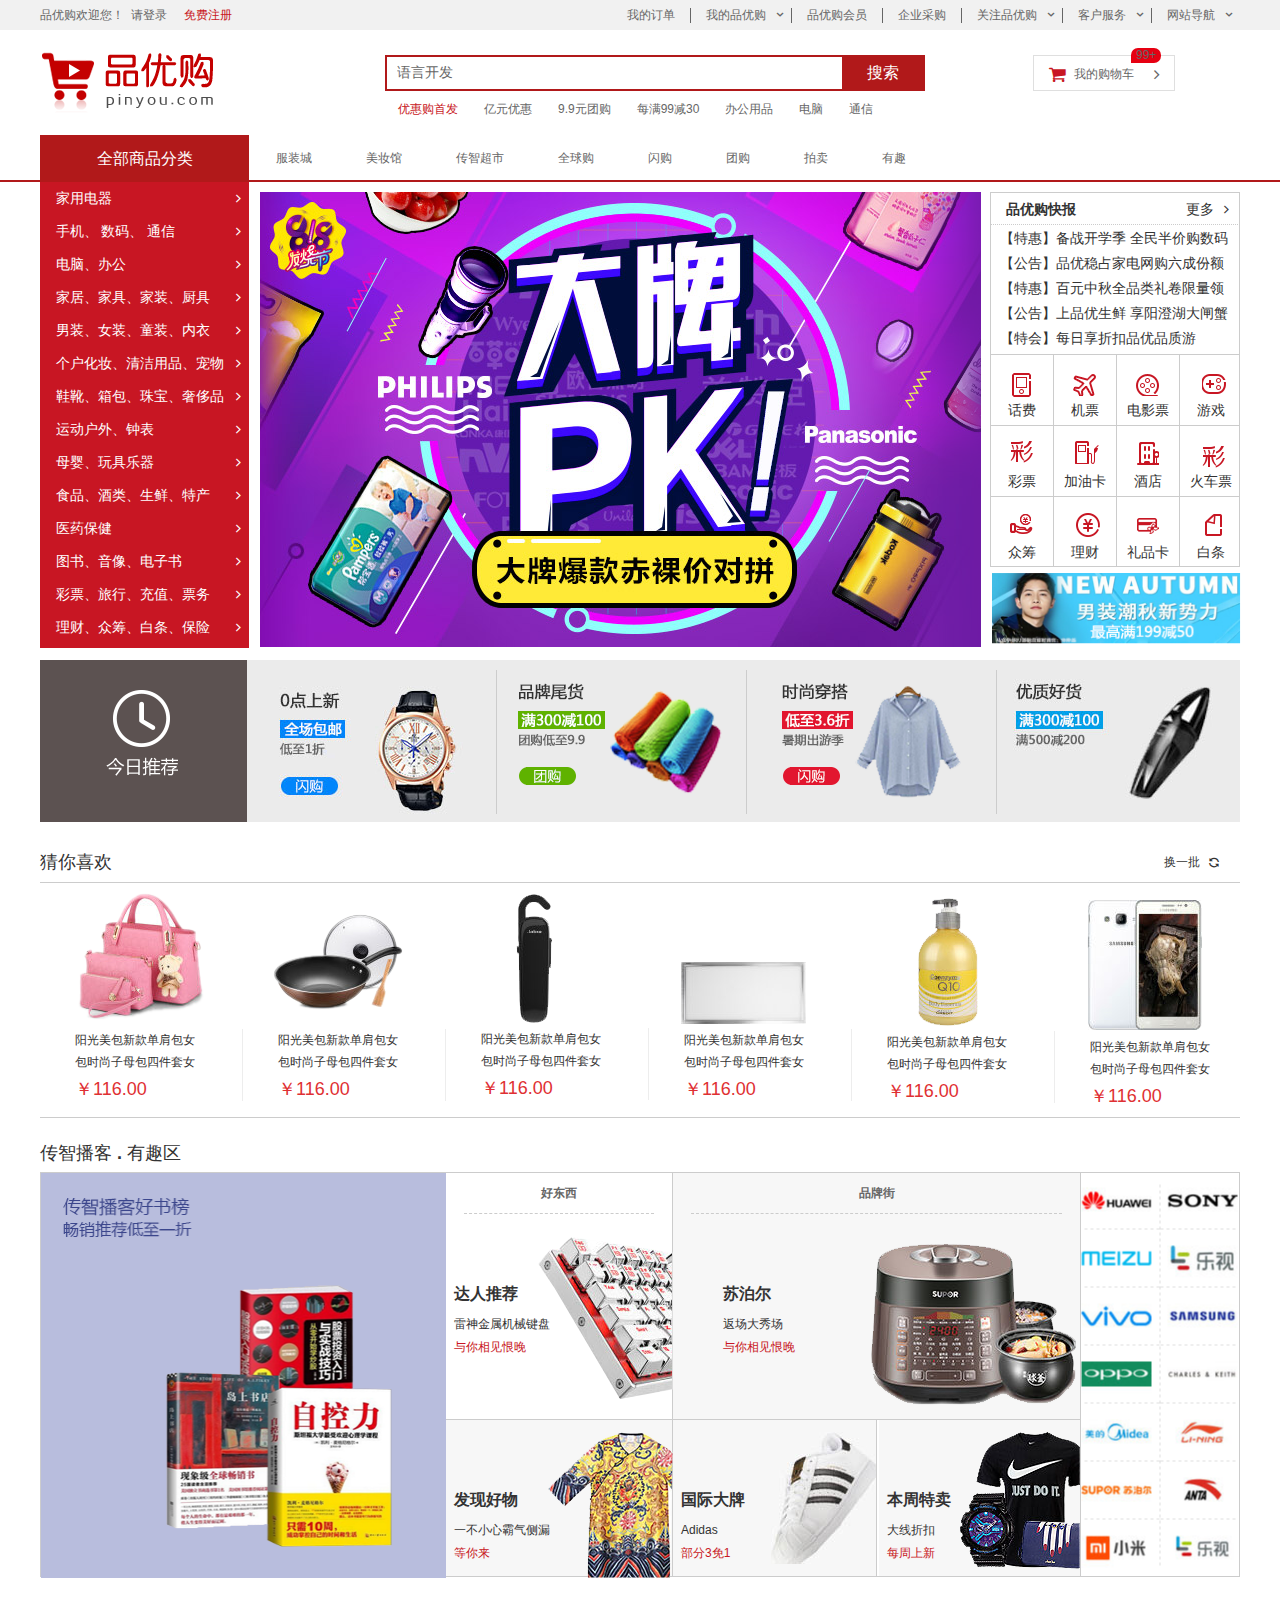
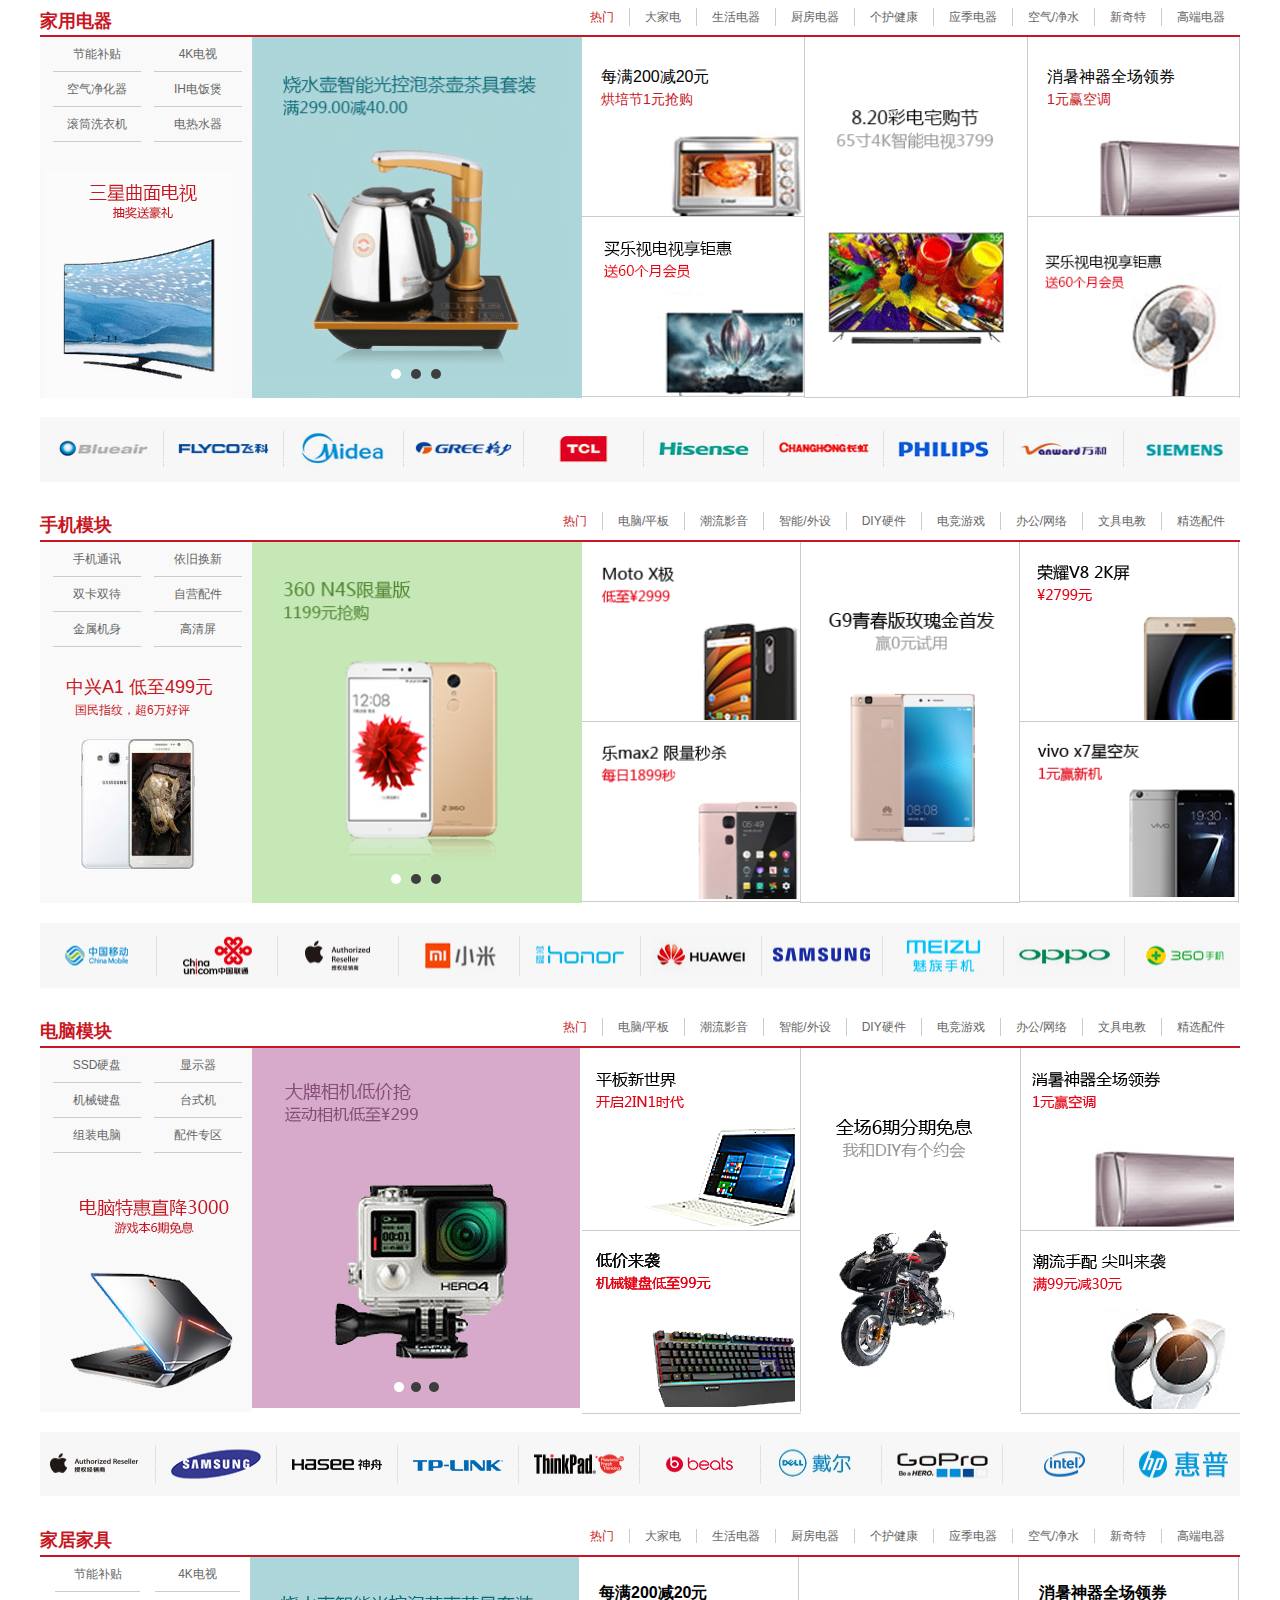
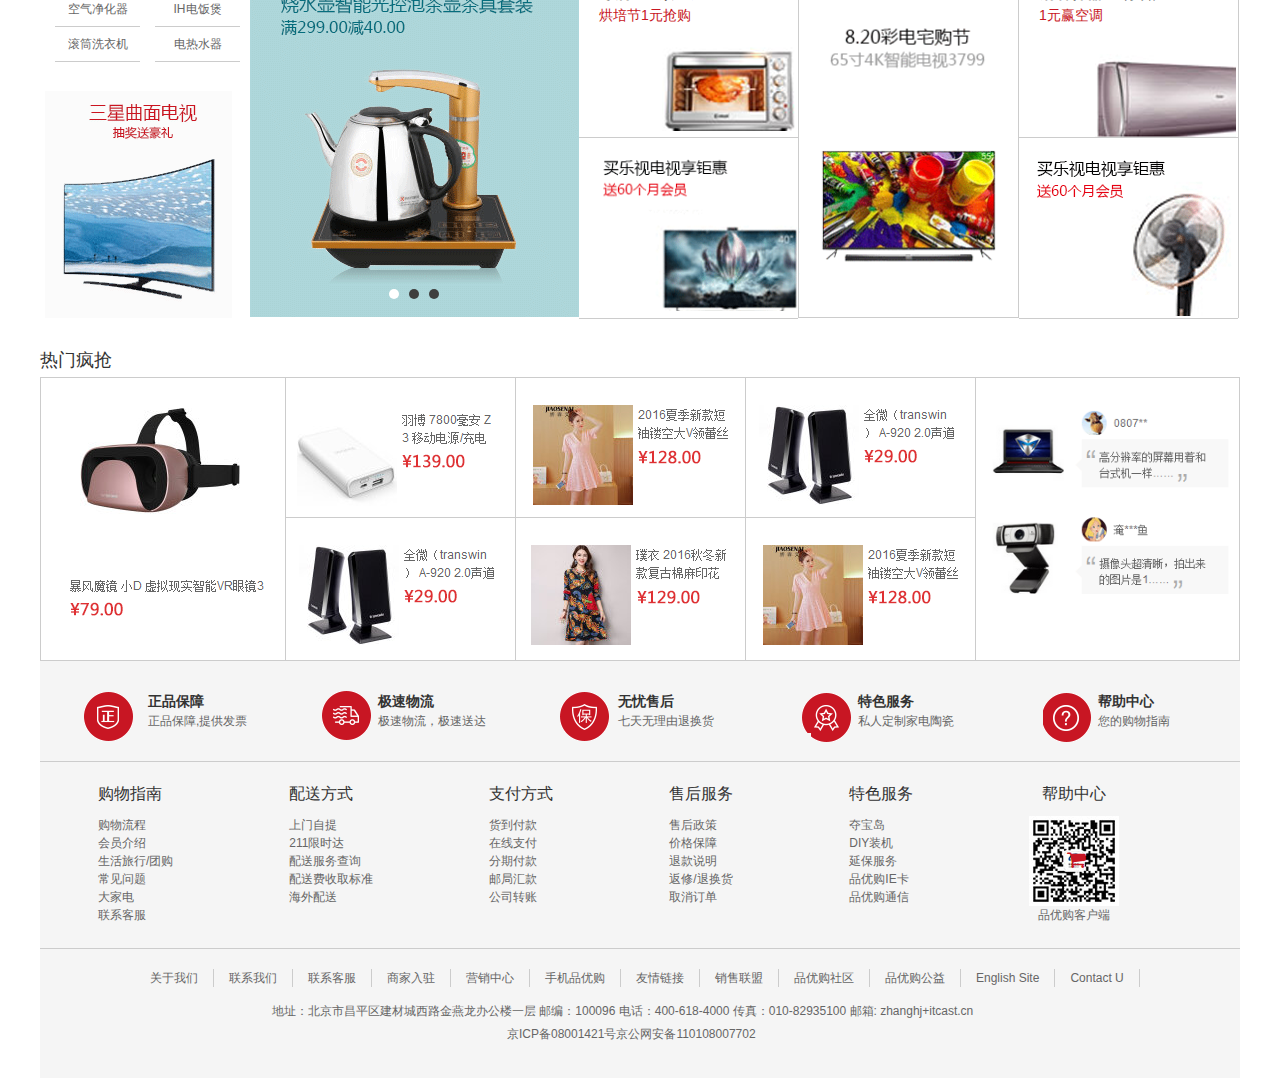
<file: 品优购/index.html>
<!DOCTYPE html>
<html lang="en">

<head>
    <meta charset="UTF-8">
    <meta http-equiv="X-UA-Compatible" content="IE=edge">
    <meta name="viewport" content="width=device-width, initial-scale=1.0">
    <!-- 网站标题 -->
    <title>品优购-综合网购首选-正品低价、品质保障、配送及时、轻松购物！</title>
    <!-- 网站说明 -->
    <meta name="description"
        content="品优购商城-专业的综合网上购物商城，为您提供正品低价的购物选择、优质便捷的服务体验。商品来自全球数十万品牌商家，囊括家电、手机、电脑、服装、居家、母婴、美妆、个护、食品、生鲜等丰富品类，满足各种购物需求。">
    <!-- 关键字 -->
    <meta name="Keywords" content="网上购物,网上商城,家电,手机,电脑,服装,居家,母婴,美妆,个护,食品,生鲜,京东">
    <link rel="shortcut icon" href="_favicon.ico" />
    <!-- 引入我们初始化样式文件 -->
    <link rel="stylesheet" href="shoping/css/base.css">
    <!-- 引入我们公共的样式文件 -->
    <link rel="stylesheet" href="shoping/css/common.css">
    <!-- 引入我们主体的样式文件 -->
    <link rel="stylesheet" href="shoping/css/index.css">


</head>

<body>
    <!-- 快捷导航栏部分 start -->
    <div class="shortcut">
        <div class="w">
            <div class="left">
                <h4>品优购欢迎您！</h4>
                <a href="#">请登录</a>
                <a href="register.html" class="style_red">免费注册</a>
            </div>
            <div class="right">
                <ul>
                    <li><a href="#"> 我的订单</a></li>
                    <li><a href="#"></a></li>
                    <li><a href="#" class="font">我的品优购</a></li>
                    <li><a href="#"></a></li>
                    <li><a href="#">品优购会员</a></li>
                    <li><a href="#"></a></li>
                    <li><a href="#"> 企业采购</a></li>
                    <li><a href="#"></a></li>
                    <li><a href="#" class="font">关注品优购</a></li>
                    <li><a href="#"></a></li>
                    <li><a href="#" class="font">客户服务</a></li>
                    <li><a href="#"></a></li>
                    <li><a href="#" class="font">网站导航</a></li>
                </ul>
            </div>
        </div>
    </div>
    <!-- 快捷导航栏部分 end -->
    <!-- 头部部分 start -->
    <div class="header">
        <div class="w">
            <div class="logo">
                <a href="#"><img src="../品优购/shoping/images/logo.png" alt=""></a>
            </div>
            <div class="search">
                <input type="text" value="语言开发">
                <button>搜索</button>
            </div>
            <div class="hotwords">
                <ul>
                    <li><a href="#" class="style_red">优惠购首发</a></li>
                    <li><a href="#"> 亿元优惠</a></li>
                    <li><a href="#">9.9元团购</a></li>
                    <li><a href="#">每满99减30</a></li>
                    <li><a href="#">办公用品 </a></li>
                    <li><a href="#">电脑</a></li>
                    <li><a href="#">通信 </a></li>
                </ul>
            </div>
            <div class="shopcar">
                <a href="#"> 我的购物车</a>
                <i class="jian">99+</i>
            </div>
        </div>
    </div>
    <!-- 头部部分 end -->
    <div class="nav">
        <div class="w">
            <div class="dt">
                <h4>全部商品分类</h4>
            </div>
            <div class="dd">
                <ul>
                    <li><a href="#">家用电器</a></li>
                    <li>
                        <a href="list.html">手机、</a> <a href="list.html">数码、</a> <a href="list.html">通信</a>
                    </li>
                    <li><a href="#">电脑、办公</a></li>
                    <li><a href="#">家居、家具、家装、厨具</a></li>
                    <li><a href="#">男装、女装、童装、内衣</a></li>
                    <li><a href="#">个户化妆、清洁用品、宠物</a></li>
                    <li><a href="#">鞋靴、箱包、珠宝、奢侈品</a></li>
                    <li><a href="#">运动户外、钟表</a></li>
                    <li><a href="#">母婴、玩具乐器</a></li>
                    <li><a href="#">食品、酒类、生鲜、特产</a></li>
                    <li><a href="#">医药保健</a></li>
                    <li><a href="#">图书、音像、电子书</a></li>
                    <li><a href="#">彩票、旅行、充值、票务</a></li>
                    <li><a href="#">理财、众筹、白条、保险</a></li>
                </ul>
            </div>
            <div class="navitems">
                <ul>
                    <li><a href="#"> 服装城</a></li>
                    <li><a href="#">美妆馆</a></li>
                    <li><a href="#">传智超市</a></li>
                    <li><a href="#"> 全球购</a></li>
                    <li><a href="#"> 闪购</a></li>
                    <li><a href="#"> 团购</a></li>
                    <li><a href="#">拍卖</a></li>
                    <li><a href="#"> 有趣</a></li>
                </ul>
            </div>
        </div>
    </div>
    <!-- 导航部分 end -->
    <!-- 主体模块main  start -->
    <div class="w">
        <div class="main">
            <div class="focus">
                <img src="../品优购/shoping/images/图层179.png" alt="">
            </div>
            <div class="newsflash">
                <div class="one">
                    <h4>品优购快报</h4>
                    <a href="#">更多</a>
                </div>
                <div class="two">
                    <ul>
                        <li><a href="#">【特惠】备战开学季 全民半价购数码</a></li>
                        <li><a href="#">【公告】品优稳占家电网购六成份额</a></li>
                        <li><a href="#">【特惠】百元中秋全品类礼卷限量领</a></li>
                        <li><a href="#">【公告】上品优生鲜 享阳澄湖大闸蟹</a></li>
                        <li><a href="#">【特会】每日享折扣品优品质游</a></li>
                    </ul>
                </div>
                <div class="three">
                    <ul>
                        <li>
                            <span></span>
                            <p>话费</p>
                        </li>
                        <li>
                            <span></span>
                            <p>机票</p>
                        </li>
                        <li>
                            <span></span>
                            <p>电影票</p>
                        </li>
                        <li>
                            <span></span>
                            <p>游戏</p>
                        </li>
                        <li>
                            <span></span>
                            <p>彩票</p>
                        </li>
                        <li>
                            <span></span>
                            <p>加油卡</p>
                        </li>
                        <li>
                            <span></span>
                            <p>酒店</p>
                        </li>
                        <li>
                            <span></span>
                            <p>火车票</p>
                        </li>
                        <li>
                            <span></span>
                            <p>众筹</p>
                        </li>
                        <li>
                            <span></span>
                            <p>理财</p>
                        </li>
                        <li>
                            <span></span>
                            <p>礼品卡</p>
                        </li>
                        <li>
                            <span></span>
                            <p>白条</p>
                        </li>
                    </ul>
                </div>
                <div class="four">
                    <a href="#"><img src="../品优购/shoping/images/图层178.png" alt=""></a>
                </div>
            </div>
        </div>
    </div>
    <!-- 主体模块main  end -->
    <!-- 推荐模块 strat -->
    <div class="recom w ">
        <div class="recom-hd">
            <a href="#"><img src="../品优购/shoping/images/2.png" alt="">
            </a>
        </div>
        <div class="recom-bd">
            <ul>
                <li>
                    <a href="#">
                        <img src="../品优购/shoping/upload/1.jpg" alt="">
                    </a>
                </li>
                <li>
                    <a href="#">
                        <img src="../品优购/shoping/upload/1.png" alt="">
                    </a>
                </li>
                <li>
                    <a href="#">
                        <img src="../品优购/shoping/upload/8.png" alt="">

                    </a>
                </li>
                <li>
                    <a href="#">
                        <img src="../品优购/shoping/upload/3.jpg" alt="">
                    </a>
                </li>
            </ul>
        </div>
    </div>
    <!-- 推荐模块 end -->
    <!-- 猜你喜欢模块 strat -->
    <div class="love w ">
        <div class="love-one">
            <div class="love-left">
                <h4>猜你喜欢</h4>
            </div>
            <div class="love-right">
                <a href="#">换一批</a>
            </div>
        </div>
        <div class="love-two">
            <ul>
                <li>
                    <a href="#">
                        <img src="../品优购/shoping/upload/9.png" alt="">
                        <div class="bao">
                            <p>阳光美包新款单肩包女<br>
                                包时尚子母包四件套女</p>
                            <i class="jiage">￥116.00</i>
                        </div>
                    </a>
                </li>
                <li>
                    <a href="#">
                        <img src="../品优购/shoping/upload/10.png" alt="" class="bao-two">
                        <div class="bao">
                            <p>阳光美包新款单肩包女<br>
                                包时尚子母包四件套女</p>
                            <i class="jiage">￥116.00</i>
                        </div>
                    </a>
                </li>
                <li>
                    <a href="#">
                        <img src="../品优购/shoping/upload/11.png" alt="" class="bao-three">
                        <div class="bao">
                            <p>阳光美包新款单肩包女<br>
                                包时尚子母包四件套女</p>
                            <i class="jiage">￥116.00</i>
                        </div>
                    </a>
                </li>
                <li>
                    <a href="#">
                        <img src="../品优购/shoping/upload/12.png" alt="" class="bao-four">
                        <div class="bao">
                            <p>阳光美包新款单肩包女<br>
                                包时尚子母包四件套女</p>
                            <i class="jiage">￥116.00</i>
                        </div>
                    </a>
                </li>
                <li>
                    <a href="#">
                        <img src="../品优购/shoping/upload/13.png" alt="" class="bao-five">
                        <div class="bao">
                            <p>阳光美包新款单肩包女<br>
                                包时尚子母包四件套女</p>
                            <i class="jiage">￥116.00</i>
                        </div>
                    </a>
                </li>
                <li>
                    <a href="#">
                        <img src="../品优购/shoping/upload/14.png" alt="" class="bao-six">
                        <div class="bao">
                            <p>阳光美包新款单肩包女<br>
                                包时尚子母包四件套女</p>
                            <i class="jiage">￥116.00</i>
                        </div>
                    </a>
                </li>

            </ul>
        </div>
    </div>
    <!-- 猜你喜欢模块 end -->
    <!-- 传智播客模块 strat -->
    <div class="chuang w">
        <div class="chuang-one">
            <h4>传智播客 <strong>.</strong> 有趣区</h4>
        </div>
        <div class="chuang-two">
            <div class="chuang-three">
                <a href="#"><img src="../品优购/shoping/images/chuan.png" alt=""></a>
            </div>
            <ul class="ul-one">
                <li>
                    <h4>好东西</h4>
                    <span>
                        <h5>达人推荐</h5>
                        <p>雷神金属机械键盘</p>
                        <a href="#" class="style_red">与你相见恨晚</a>
                    </span>
                    <div class="one-one">
                        <a href="#"><img src="../品优购/shoping/images/图层131.png" alt=""></a>
                    </div>
                </li>
            </ul>
            <ul class="ul-two">
                <li>
                    <h4>品牌街</h4>
                    <span>
                        <h5>苏泊尔</h5>
                        <p>返场大秀场</p>
                        <a href="#" class="style_red">与你相见恨晚</a>
                    </span>
                    <div class="two-two">
                        <a href="#"><img src="../品优购/shoping/images/图层132.png" alt=""></a>
                    </div>
                </li>
            </ul>
            <ul class="ul-three">
                <li>
                    <a href="#"></a>
                </li>
            </ul>
            <ul class="ul-four">
                <li>
                    <span>
                        <h5>发现好物</h5>
                        <p>一不小心霸气侧漏</p>
                        <a href="#" class="style_red">等你来</a>
                    </span>
                    <div class="four-four">
                        <a href="#"><img src="../品优购/shoping/images/图层133.png" alt=""></a>
                    </div>
                </li>
            </ul>
            <ul class="ul-five">
                <li>
                    <span>
                        <h5>国际大牌</h5>
                        <p>Adidas</p>
                        <a href="#" class="style_red">部分3免1</a>
                    </span>
                    <div class="five-five">
                        <a href="#"><img src="../品优购/shoping/images/图层134.png" alt=""></a>
                    </div>
                </li>
            </ul>
            <ul class="ul-six">
                <li>
                    <span>
                        <h5>本周特卖</h5>
                        <p>大线折扣</p>
                        <a href="#" class="style_red">每周上新</a>
                    </span>
                    <div class="six-six">
                        <a href="#"><img src="../品优购/shoping/images/图层135.png" alt=""></a>
                    </div>
                </li>
            </ul>
        </div>

    </div>
    <!-- 传智播客模块 end -->
    <!-- 电器模块 strat -->
    <div class="dianqi w ">
        <div class="dianqi-one">
            <h4 class="style_red">家用电器</h4>
            <ul>
                <li><a href="#" class="style_red">热门</a></li>
                <li><a href="#">大家电</a></li>
                <li><a href="#">生活电器</a></li>
                <li><a href="#">厨房电器</a></li>
                <li><a href="#">个护健康</a></li>
                <li><a href="#">应季电器</a></li>
                <li><a href="#">空气/净水 </a></li>
                <li><a href="#">新奇特</a></li>
                <li><a href="#" class="list">高端电器</a></li>
            </ul>
        </div>
        <div class="dianqi-two">
            <div class="dianqi-left">
                <ul>
                    <li><a href="#">节能补贴</a></li>
                    <li><a href="#">4K电视</a></li>
                    <li><a href="#">空气净化器</a></li>
                    <li><a href="#">IH电饭煲</a></li>
                    <li><a href="#">滚筒洗衣机</a></li>
                    <li><a href="#">电热水器</a></li>
                </ul>
                <h4 class="style_red">
                    三星曲面电视
                </h4>
                <p>抽奖送豪礼</p>
                <a href="#"><img src="../品优购/shoping/upload/3.png" alt=""></a>
            </div>
        </div>
        <div class="dianqi-three">
            <a href="#"><img src="../品优购/shoping/upload/7.png" alt=""></a>
            <ul>
                <li></li>
                <li></li>
                <li></li>
            </ul>
        </div>
        <div class="dianqi-four">
            <ul>
                <li>
                    <h4>每满200减20元</h4>
                    <p class="style_red">烘培节1元抢购</p>
                    <a href="#"> <img src="../品优购/shoping/images/图层114.png" alt=""></a>
                </li>
                <li class="li-two">
                    <a href="#"> <img src="../品优购/shoping/upload/4.png" alt=""></a>
                </li>
            </ul>
            <ul>
                <li class="li-three">
                    <a href="#"><img src="../品优购/shoping/upload/5.png" alt=""></a>
                </li>
            </ul>
            <ul class="kuo">
                <li class="li-four">
                    <h4>消暑神器全场领券</h4>
                    <p class="style_red">1元赢空调</p>
                    <a href="#"><img src="../品优购/shoping/images/图层115.png" alt=""></a>
                </li>
                <li class="li-five">
                    <a href="#"><img src="../品优购/shoping/upload/6.png" alt=""></a>
                </li>
            </ul>
        </div>
    </div>
    <!-- 电器模块 end -->
    <!-- 品牌介绍模块 start -->
    <div class="tcl w">
        <a href="#"><img src="../品优购/shoping/images/图层119.png" alt=""></a>
    </div>
    <!-- 品牌介绍模块 end -->
    <!-- 手机模块 strat -->
    <div class="pohot w">
        <div class="poto-one">
            <h4 class="style_red">手机模块</h4>
            <ul>
                <li><a href="#" class="style_red">热门</a></li>
                <li><a href="#">电脑/平板</a></li>
                <li><a href="#">潮流影音</a></li>
                <li><a href="#">智能/外设</a></li>
                <li><a href="#">DIY硬件</a></li>
                <li><a href="#">电竞游戏</a></li>
                <li><a href="#">办公/网络 </a></li>
                <li><a href="#">文具电教</a></li>
                <li><a href="#" class="list">精选配件</a></li>
            </ul>
        </div>
        <div class="poto-two">
            <div class="poto-left">
                <ul>
                    <li><a href="#">手机通讯</a></li>
                    <li><a href="#">依旧换新</a></li>
                    <li><a href="#">双卡双待</a></li>
                    <li><a href="#">自营配件</a></li>
                    <li><a href="#">金属机身</a></li>
                    <li><a href="#">高清屏</a></li>
                </ul>
                <h4 class="style_red">
                    中兴A1 低至499元
                </h4>
                <p>国民指纹，超6万好评</p>
                <a href="#"><img src="../品优购/shoping/upload/14.png" alt=""></a>
            </div>
            <div class="poto-three">
                <a href="#"><img src="../品优购/shoping/upload/16.png" alt=""></a>
                <ul>
                    <li></li>
                    <li></li>
                    <li></li>
                </ul>
            </div>
            <div class="poto-four">
                <ul>
                    <li><a href="#"><img src="../品优购/shoping/upload/17.png" alt="">
                        </a></li>
                    <li><a href="#"><img src="../品优购/shoping/upload/18.png" alt=""></a></li>
                </ul>
                <ul class="poto-ul">
                    <li><a href="#"><img src="../品优购/shoping/upload/19.png" alt=""></a></li>
                </ul>
                <ul>
                    <li><a href="#"><img src="../品优购/shoping/upload/20.png" alt="">
                        </a></li>
                    <li><a href="#"><img src="../品优购/shoping/upload/21.png" alt=""></a></li>
                </ul>
            </div>
        </div>
    </div>
    <!-- 手机模块 end -->
    <!-- 手机品牌介绍模块 start -->
    <div class="mi w">
        <a href="#"><img src="../品优购/shoping/upload/22.png" alt=""></a>
    </div>
    <!-- 手机品牌介绍模块 end -->
    <!-- 电脑办公模块 start -->
    <div class="computer w">
        <div class="computer-one">
            <h4 class="style_red">电脑模块</h4>
            <ul>
                <li><a href="#" class="style_red">热门</a></li>
                <li><a href="#">电脑/平板</a></li>
                <li><a href="#">潮流影音</a></li>
                <li><a href="#">智能/外设</a></li>
                <li><a href="#">DIY硬件</a></li>
                <li><a href="#">电竞游戏</a></li>
                <li><a href="#">办公/网络 </a></li>
                <li><a href="#">文具电教</a></li>
                <li><a href="#" class="list">精选配件</a></li>
            </ul>
        </div>
        <div class="computer-two">
            <div class="computer-left">
                <ul>
                    <li><a href="#">SSD硬盘</a></li>
                    <li><a href="#">显示器</a></li>
                    <li><a href="#">机械键盘</a></li>
                    <li><a href="#">台式机</a></li>
                    <li><a href="#">组装电脑</a></li>
                    <li><a href="#">配件专区</a></li>
                </ul>
                <h4 class="style_red">
                    中兴A1 低至499元
                </h4>
                <p>国民指纹，超6万好评</p>
                <a href="#"><img src="../品优购/shoping/upload/23.png" alt=""></a>
            </div>
            <div class="computer-three">
                <a href="#"><img src="../品优购/shoping/upload/24.png" alt=""></a>
            </div>
            <div class="computer-four">
                <ul>
                    <li>
                        <a href="#"><img src="../品优购/shoping/upload/25.png" alt=""></a>
                    </li>
                    <li>
                        <a href="#"><img src="../品优购/shoping/upload/26.png" alt=""></a>
                    </li>
                </ul>
                <ul class="computer-five">
                    <li>
                        <a href="#"><img src="../品优购/shoping/upload/27.png" alt=""></a>
                    </li>
                </ul>
                <ul class="computer-six">
                    <li><a href="#"><img src="../品优购/shoping/upload/28.png" alt=""></a></li>
                    <li>
                        <a href="#"><img src="../品优购/shoping/upload/29.png" alt=""></a>
                    </li>
                </ul>
            </div>

        </div>

    </div>
    <!-- 电脑办公模块 end -->
    <!-- 电脑品牌介绍模块 start -->
    <div class="dall w">
        <a href="#"><img src="../品优购/shoping/upload/30.png" alt=""></a>
    </div>
    <!-- 电脑品牌介绍模块 end -->
    <!-- 家具家电模块 start -->
    <div class="home w">
        <div class="home-one">
            <h4>家居家具</h4>
            <ul>
                <li><a href="#" class="style_red">热门</a></li>
                <li><a href="#">大家电</a></li>
                <li><a href="#">生活电器</a></li>
                <li><a href="#">厨房电器</a></li>
                <li><a href="#">个护健康</a></li>
                <li><a href="#">应季电器</a></li>
                <li><a href="#">空气/净水 </a></li>
                <li><a href="#">新奇特</a></li>
                <li><a href="#" class="list">高端电器</a></li>
            </ul>
        </div>
        <div class="home-two">
            <div class="home-left">
                <ul>
                    <li><a href="#">节能补贴</a></li>
                    <li><a href="#">4K电视</a></li>
                    <li><a href="#">空气净化器</a></li>
                    <li><a href="#">IH电饭煲</a></li>
                    <li><a href="#">滚筒洗衣机</a></li>
                    <li><a href="#">电热水器</a></li>
                </ul>
                <a href="#"><img src="../品优购/shoping/upload/3.png" alt=""></a>
            </div>
            <div class="home-right">
                <a href="#"><img src="../品优购/shoping/upload/7.png" alt=""></a>
                <ul>
                    <li class="lest"></li>
                    <li></li>
                    <li></li>
                </ul>
            </div>
            <div class="home-three">
                <ul>
                    <li>
                        <h4>每满200减20元</h4>
                        <p class="style_red">烘培节1元抢购</p>
                        <a href="#"> <img src="../品优购/shoping/images/图层114.png" alt="" class="home-four"></a>
                    </li>
                    <li class="li-two">
                        <a href="#"> <img src="../品优购/shoping/upload/4.png" alt=""></a>
                    </li>
                </ul>
                <ul>
                    <li class="li-three">
                        <a href="#"><img src="../品优购/shoping/upload/5.png" alt=""></a>
                    </li>
                </ul>
                <ul class="kuo">
                    <li class="li-four">
                        <h4>消暑神器全场领券</h4>
                        <p class="style_red">1元赢空调</p>
                        <a href="#"><img src="../品优购/shoping/images/图层115.png" alt=""></a>
                    </li>
                    <li class="li-five">
                        <a href="#"><img src="../品优购/shoping/upload/6.png" alt=""></a>
                    </li>
                </ul>
            </div>
        </div>
    </div>
    <!-- 家具家电模块 end -->
    <!-- 热门疯抢模块 strat -->
    <div class="hot w">
        <div class="hot-one">
            <h4>热门疯抢</h4>
        </div>
        <div class="hot-two">
            <span class="span-one">
                <a href="#"><img src="../品优购/shoping/upload/31.png" alt=""></a>
            </span>
            <span class="span-two">
                <ul>
                    <li><a href="#"><img src="./shoping/upload/32.png" alt=""></a></li>
                    <li class="li-two">
                        <a href="#"><img src="./shoping/upload/33.png" alt=""></a>
                    </li>
                </ul>
                <ul>
                    <li>
                        <a href="#"><img src="./shoping/upload/34.png" alt=""></a>
                    </li>
                    <li class="li-two">
                        <a href="#"><img src="./shoping/upload/35.png" alt=""></a>
                    </li>
                </ul>
                <ul>
                    <li>
                        <a href="#"><img src="./shoping/upload/33.png" alt=""></a>
                    </li>
                    <li class="li-two">
                        <a href="#"><img src="./shoping/upload/34.png" alt=""></a>
                    </li>
                </ul>
            </span>
            <span class="span-three">
                <a href="#"><img src="./shoping/upload/36.png" alt=""></a>
            </span>
        </div>
    </div>
    <!-- 热门疯抢模块 end -->
    <!-- footer 页面底部 start -->
    <div class="footer w">
        <div class="mod_service">
            <div class="zhengpin">
                <span></span>
                <h4>正品保障</h4>
                <p>正品保障,提供发票</p>
            </div>
            <div class="jishu">
                <span></span>
                <h4>极速物流</h4>
                <p>极速物流，极速送达</p>
            </div>
            <div class="wuyou">
                <span></span>
                <h4>无忧售后</h4>
                <p>七天无理由退换货</p>
            </div>
            <div class="tese">
                <span></span>
                <h4>特色服务</h4>
                <p>私人定制家电陶瓷</p>
            </div>
            <div class="bangzhu">
                <span></span>
                <h4>帮助中心</h4>
                <p>您的购物指南</p>
            </div>
        </div>
        <div class="mod_help">
            <dl>
                <dt>购物指南</dt>
                <dd>购物流程</dd>
                <dd>会员介绍</dd>
                <dd>生活旅行/团购</dd>
                <dd>常见问题</dd>
                <dd>大家电</dd>
                <dd>联系客服</dd>
            </dl>
            <dl>
                <dt>配送方式</dt>
                <dd>上门自提</dd>
                <dd>211限时达</dd>
                <dd>配送服务查询</dd>
                <dd>配送费收取标准</dd>
                <dd>海外配送</dd>
            </dl>
            <dl>
                <dt>支付方式</dt>
                <dd>货到付款</dd>
                <dd>在线支付</dd>
                <dd>分期付款</dd>
                <dd>邮局汇款</dd>
                <dd>公司转账</dd>
            </dl>
            <dl>
                <dt>售后服务</dt>
                <dd>售后政策</dd>
                <dd>价格保障</dd>
                <dd>退款说明</dd>
                <dd>返修/退换货</dd>
                <dd>取消订单</dd>
            </dl>
            <dl>
                <dt>特色服务</dt>
                <dd>夺宝岛</dd>
                <dd>DIY装机</dd>
                <dd>延保服务</dd>
                <dd>品优购IE卡</dd>
                <dd>品优购通信</dd>
            </dl>
            <dl class="after">
                <dt>帮助中心</dt>
                <img src="../品优购/shoping/images/5.jpg" alt="">
                <dd>品优购客户端</dd>
            </dl>
        </div>
        <div class="mod_copyright">
            <ul>
                <li><a href="#">关于我们</a></li>
                <li><a href="#">联系我们</a></li>
                <li><a href="#">联系客服</a></li>
                <li><a href="#">商家入驻</a></li>
                <li><a href="#">营销中心</a></li>
                <li><a href="#">手机品优购</a></li>
                <li><a href="#">友情链接</a></li>
                <li><a href="#">销售联盟</a></li>
                <li><a href="#">品优购社区</a></li>
                <li><a href="#">品优购公益</a></li>
                <li><a href="#">English Site</a></li>
                <li><a href="#">Contact U</a></li>
            </ul><br>
            <p>地址：北京市昌平区建材城西路金燕龙办公楼一层 邮编：100096 电话：400-618-4000 传真：010-82935100 邮箱: zhanghj+itcast.cn </p>
            <p class="jin"> 京ICP备08001421号京公网安备110108007702</p>

        </div>
    </div>
    <!-- footer页面底部 end -->
</body>

</html>
</file>
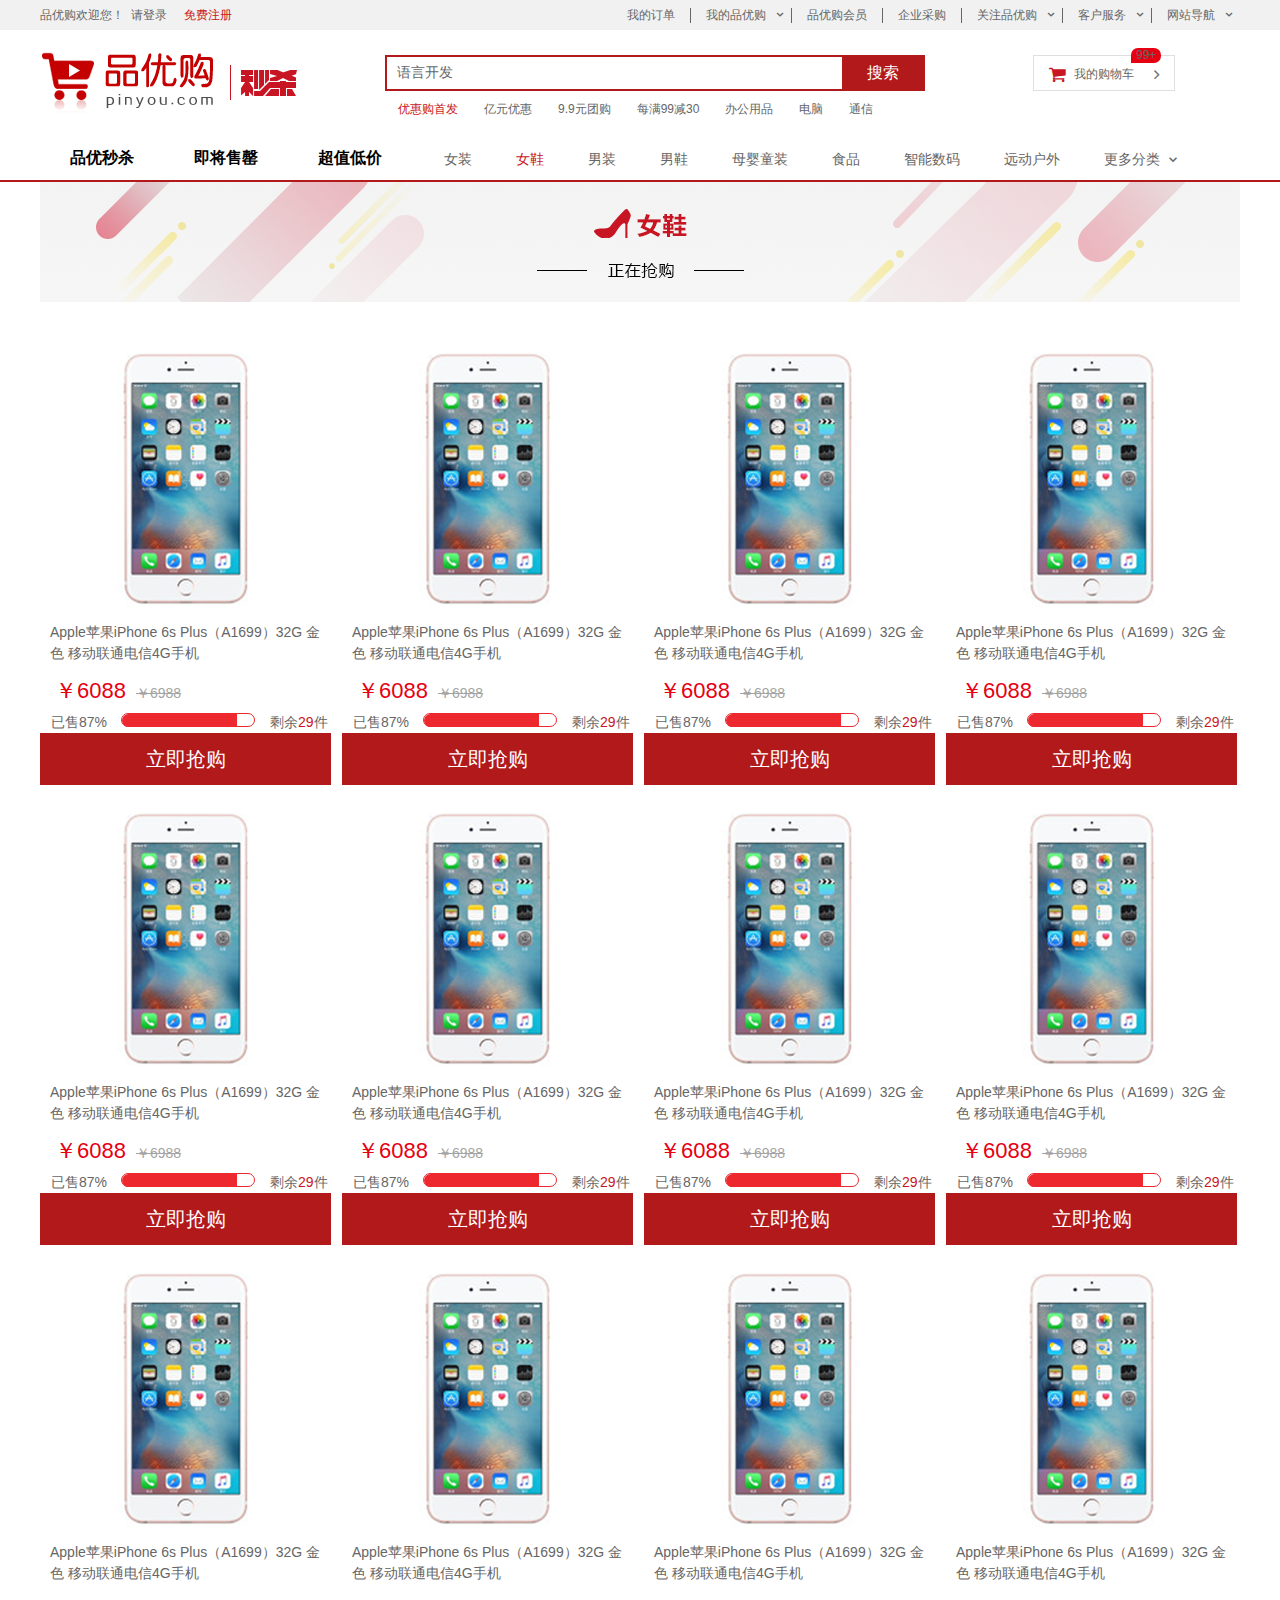
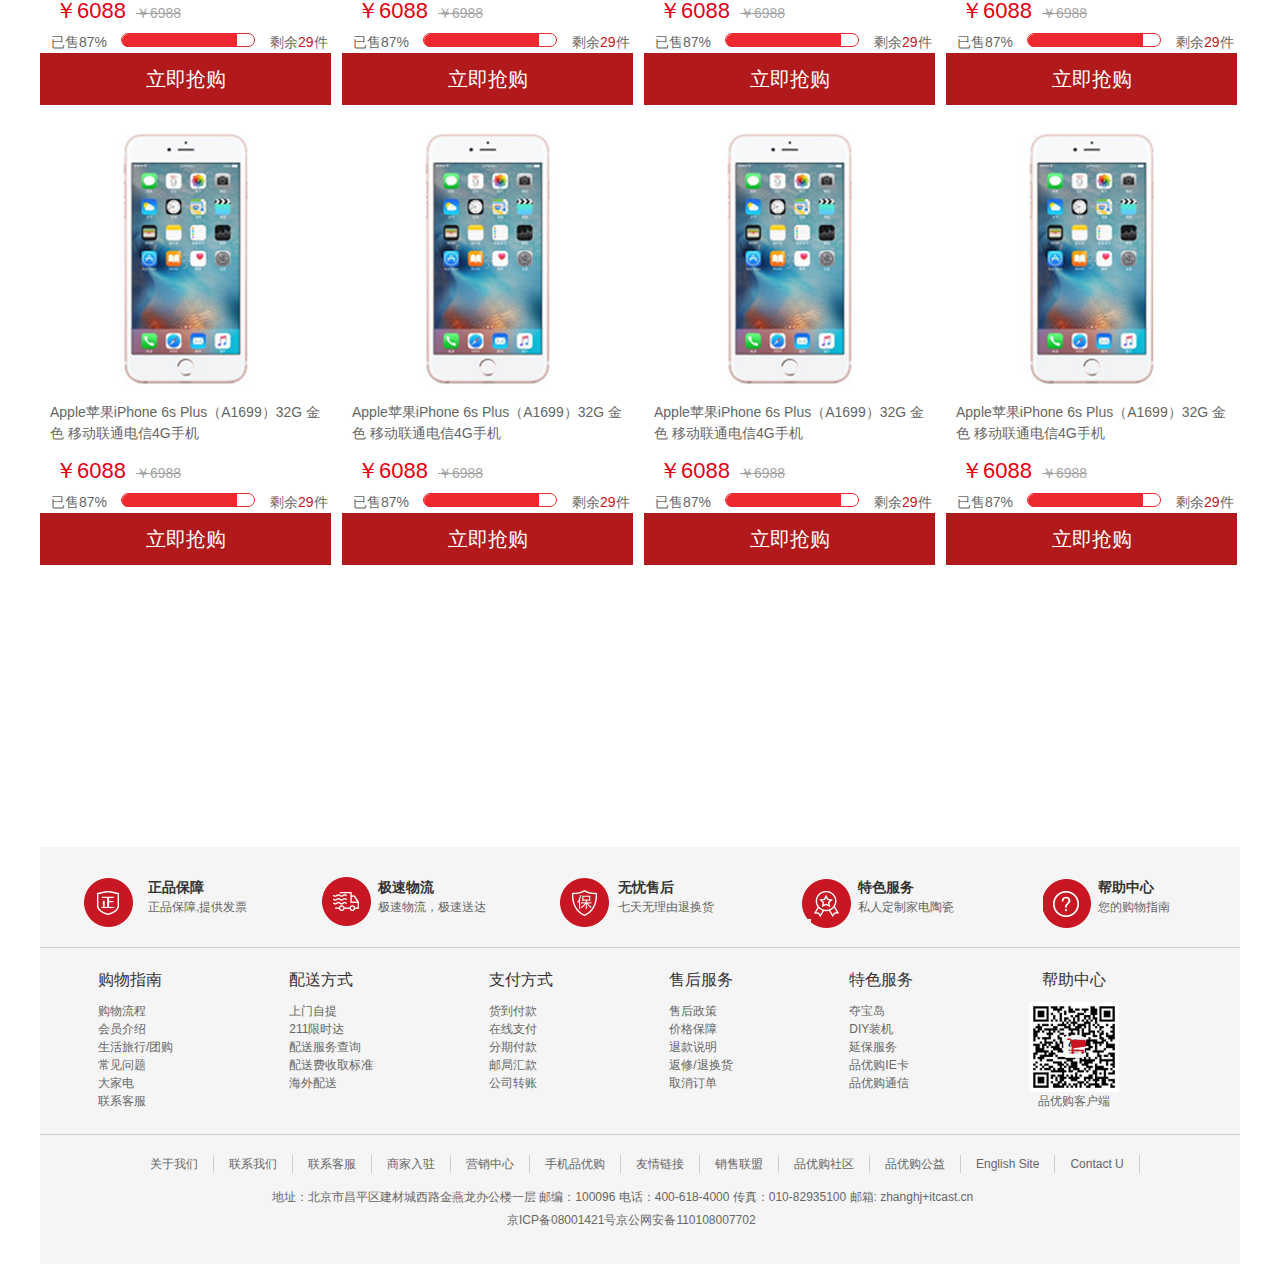
<file: 品优购/list.html>
<!DOCTYPE html>
<html lang="en">

<head>
    <meta charset="UTF-8">
    <meta http-equiv="X-UA-Compatible" content="IE=edge">
    <meta name="viewport" content="width=device-width, initial-scale=1.0">
    <!-- 网站标题 -->
    <title>品优购-综合网购首选-正品低价、品质保障、配送及时、轻松购物！</title>
    <!-- 网站说明 -->
    <meta name="description"
        content="列表页-专业的综合网上购物商城，为您提供正品低价的购物选择、优质便捷的服务体验。商品来自全球数十万品牌商家，囊括家电、手机、电脑、服装、居家、母婴、美妆、个护、食品、生鲜等丰富品类，满足各种购物需求。">
    <!-- 关键字 -->
    <meta name="Keywords" content="网上购物,网上商城,家电,手机,电脑,服装,居家,母婴,美妆,个护,食品,生鲜,京东">
    <link rel="shortcut icon" href="_favicon.ico" />
    <!-- 引入我们初始化样式文件 -->
    <link rel="stylesheet" href="shoping/css/base.css">
    <!-- 引入我们公共的样式文件 -->
    <link rel="stylesheet" href="shoping/css/common.css">
    <!-- 引入我们的列表页样式文件 -->
    <link rel="stylesheet" href="shoping/css/list.css">
</head>

<body>
    <!-- 快捷导航栏部分 start -->
    <div class="shortcut">
        <div class="w">
            <div class="left">
                <h4>品优购欢迎您！</h4>
                <a href="#">请登录</a>
                <a href="register.html" class="style_red">免费注册</a>
            </div>
            <div class="right">
                <ul>
                    <li><a href="#"> 我的订单</a></li>
                    <li><a href="#"></a></li>
                    <li><a href="#" class="font">我的品优购</a></li>
                    <li><a href="#"></a></li>
                    <li><a href="#">品优购会员</a></li>
                    <li><a href="#"></a></li>
                    <li><a href="#"> 企业采购</a></li>
                    <li><a href="#"></a></li>
                    <li><a href="#" class="font">关注品优购</a></li>
                    <li><a href="#"></a></li>
                    <li><a href="#" class="font">客户服务</a></li>
                    <li><a href="#"></a></li>
                    <li><a href="#" class="font">网站导航</a></li>
                </ul>
            </div>
        </div>
    </div>
    <!-- 快捷导航栏部分 end -->
    <!-- 头部部分 start -->
    <div class="header">
        <div class="w">
            <div class="logo">
                <a href="index.html"><img src="../品优购/shoping/images/logo.png" alt=""></a>
                <div class="sk">
                    <a href="#"><img src="./shoping/images/3.png" alt=""></a>
                </div>
            </div>
            <div class="search">
                <input type="text" value="语言开发">
                <button>搜索</button>
            </div>
            <div class="hotwords">
                <ul>
                    <li><a href="#" class="style_red">优惠购首发</a></li>
                    <li><a href="#"> 亿元优惠</a></li>
                    <li><a href="#">9.9元团购</a></li>
                    <li><a href="#">每满99减30</a></li>
                    <li><a href="#">办公用品 </a></li>
                    <li><a href="#">电脑</a></li>
                    <li><a href="#">通信 </a></li>
                </ul>
            </div>
            <div class="shopcar">
                <a href="#"> 我的购物车</a>
                <i class="jian">99+</i>
            </div>
        </div>
    </div>
    <!-- 头部部分 end -->
    <!-- 导航部分 strat -->
    <div class="nav">
        <div class="w">
            <div class="sk_list">
                <ul>
                    <li><a href="#">品优秒杀</a></li>
                    <li><a href="#">即将售罄</a></li>
                    <li><a href="#">超值低价</a></li>
                </ul>
                </ul>
            </div>
            <div class="sk_con">
                <ul>
                    <li><a href="#">女装</a></li>
                    <li><a href="#" class="style_red">女鞋</a></li>
                    <li><a href="#">男装</a></li>
                    <li><a href="#">男鞋</a></li>
                    <li><a href="#">母婴童装</a></li>
                    <li><a href="#">食品</a></li>
                    <li><a href="#">智能数码</a></li>
                    <li><a href="#">远动户外</a></li>
                    <li><a href="#">更多分类</a></li>
                </ul>
            </div>
        </div>
    </div>
    <!-- 导航部分 end -->
    <!-- 主体模块 strat -->
    <div class="sk_container  w">
        <div class="sk_hd">
            <a href="index.html"><img src="./shoping/upload/2.png" alt=""></a>
        </div>
        <div class="sk_bd">
            <ul>
                <li>
                    <a href="#"><img src="./shoping/images/图层7.png" alt=""></a>
                    <p>Apple苹果iPhone 6s Plus（A1699）32G 金色 移动联通电信4G手机</p>
                    <span>￥6088<i>￥6988</i></span>
                    <div class="sk_yi">
                        已售87% <span><i></i></span>剩余<i class="style_red">29</i>件
                    </div>
                    <div class="sk_li">
                        <a href="#" class="sk_a">
                            <h4>立即抢购</h4>
                        </a>
                    </div>
                </li>
                <li>
                    <a href="#"><img src="./shoping/images/图层7.png" alt=""></a>
                    <p>Apple苹果iPhone 6s Plus（A1699）32G 金色 移动联通电信4G手机</p>
                    <span>￥6088<i>￥6988</i></span>
                    <div class="sk_yi">
                        已售87% <span><i></i></span>剩余<i class="style_red">29</i>件
                    </div>
                    <div class="sk_li">
                        <a href="#" class="sk_a">
                            <h4>立即抢购</h4>
                        </a>
                    </div>
                </li>
                <li>
                    <a href="#"><img src="./shoping/images/图层7.png" alt=""></a>
                    <p>Apple苹果iPhone 6s Plus（A1699）32G 金色 移动联通电信4G手机</p>
                    <span>￥6088<i>￥6988</i></span>
                    <div class="sk_yi">
                        已售87% <span><i></i></span>剩余<i class="style_red">29</i>件
                    </div>
                    <div class="sk_li">
                        <a href="#" class="sk_a">
                            <h4>立即抢购</h4>
                        </a>
                    </div>
                </li>
                <li>
                    <a href="#"><img src="./shoping/images/图层7.png" alt=""></a>
                    <p>Apple苹果iPhone 6s Plus（A1699）32G 金色 移动联通电信4G手机</p>
                    <span>￥6088<i>￥6988</i></span>
                    <div class="sk_yi">
                        已售87% <span><i></i></span>剩余<i class="style_red">29</i>件
                    </div>
                    <div class="sk_li">
                        <a href="#" class="sk_a">
                            <h4>立即抢购</h4>
                        </a>
                    </div>
                </li>
                <li>
                    <a href="#"><img src="./shoping/images/图层7.png" alt=""></a>
                    <p>Apple苹果iPhone 6s Plus（A1699）32G 金色 移动联通电信4G手机</p>
                    <span>￥6088<i>￥6988</i></span>
                    <div class="sk_yi">
                        已售87% <span><i></i></span>剩余<i class="style_red">29</i>件
                    </div>
                    <div class="sk_li">
                        <a href="#" class="sk_a">
                            <h4>立即抢购</h4>
                        </a>
                    </div>
                </li>
                <li>
                    <a href="#"><img src="./shoping/images/图层7.png" alt=""></a>
                    <p>Apple苹果iPhone 6s Plus（A1699）32G 金色 移动联通电信4G手机</p>
                    <span>￥6088<i>￥6988</i></span>
                    <div class="sk_yi">
                        已售87% <span><i></i></span>剩余<i class="style_red">29</i>件
                    </div>
                    <div class="sk_li">
                        <a href="#" class="sk_a">
                            <h4>立即抢购</h4>
                        </a>
                    </div>
                </li>
                <li>
                    <a href="#"><img src="./shoping/images/图层7.png" alt=""></a>
                    <p>Apple苹果iPhone 6s Plus（A1699）32G 金色 移动联通电信4G手机</p>
                    <span>￥6088<i>￥6988</i></span>
                    <div class="sk_yi">
                        已售87% <span><i></i></span>剩余<i class="style_red">29</i>件
                    </div>
                    <div class="sk_li">
                        <a href="#" class="sk_a">
                            <h4>立即抢购</h4>
                        </a>
                    </div>
                </li>
                <li>
                    <a href="#"><img src="./shoping/images/图层7.png" alt=""></a>
                    <p>Apple苹果iPhone 6s Plus（A1699）32G 金色 移动联通电信4G手机</p>
                    <span>￥6088<i>￥6988</i></span>
                    <div class="sk_yi">
                        已售87% <span><i></i></span>剩余<i class="style_red">29</i>件
                    </div>
                    <div class="sk_li">
                        <a href="#" class="sk_a">
                            <h4>立即抢购</h4>
                        </a>
                    </div>
                </li>
                <li>
                    <a href="#"><img src="./shoping/images/图层7.png" alt=""></a>
                    <p>Apple苹果iPhone 6s Plus（A1699）32G 金色 移动联通电信4G手机</p>
                    <span>￥6088<i>￥6988</i></span>
                    <div class="sk_yi">
                        已售87% <span><i></i></span>剩余<i class="style_red">29</i>件
                    </div>
                    <div class="sk_li">
                        <a href="#" class="sk_a">
                            <h4>立即抢购</h4>
                        </a>
                    </div>
                </li>
                <li>
                    <a href="#"><img src="./shoping/images/图层7.png" alt=""></a>
                    <p>Apple苹果iPhone 6s Plus（A1699）32G 金色 移动联通电信4G手机</p>
                    <span>￥6088<i>￥6988</i></span>
                    <div class="sk_yi">
                        已售87% <span><i></i></span>剩余<i class="style_red">29</i>件
                    </div>
                    <div class="sk_li">
                        <a href="#" class="sk_a">
                            <h4>立即抢购</h4>
                        </a>
                    </div>
                </li>
                <li>
                    <a href="#"><img src="./shoping/images/图层7.png" alt=""></a>
                    <p>Apple苹果iPhone 6s Plus（A1699）32G 金色 移动联通电信4G手机</p>
                    <span>￥6088<i>￥6988</i></span>
                    <div class="sk_yi">
                        已售87% <span><i></i></span>剩余<i class="style_red">29</i>件
                    </div>
                    <div class="sk_li">
                        <a href="#" class="sk_a">
                            <h4>立即抢购</h4>
                        </a>
                    </div>
                </li>
                <li>
                    <a href="#"><img src="./shoping/images/图层7.png" alt=""></a>
                    <p>Apple苹果iPhone 6s Plus（A1699）32G 金色 移动联通电信4G手机</p>
                    <span>￥6088<i>￥6988</i></span>
                    <div class="sk_yi">
                        已售87% <span><i></i></span>剩余<i class="style_red">29</i>件
                    </div>
                    <div class="sk_li">
                        <a href="#" class="sk_a">
                            <h4>立即抢购</h4>
                        </a>
                    </div>
                </li>
                <li>
                    <a href="#"><img src="./shoping/images/图层7.png" alt=""></a>
                    <p>Apple苹果iPhone 6s Plus（A1699）32G 金色 移动联通电信4G手机</p>
                    <span>￥6088<i>￥6988</i></span>
                    <div class="sk_yi">
                        已售87% <span><i></i></span>剩余<i class="style_red">29</i>件
                    </div>
                    <div class="sk_li">
                        <a href="#" class="sk_a">
                            <h4>立即抢购</h4>
                        </a>
                    </div>
                </li>
                <li>
                    <a href="#"><img src="./shoping/images/图层7.png" alt=""></a>
                    <p>Apple苹果iPhone 6s Plus（A1699）32G 金色 移动联通电信4G手机</p>
                    <span>￥6088<i>￥6988</i></span>
                    <div class="sk_yi">
                        已售87% <span><i></i></span>剩余<i class="style_red">29</i>件
                    </div>
                    <div class="sk_li">
                        <a href="#" class="sk_a">
                            <h4>立即抢购</h4>
                        </a>
                    </div>
                </li>
                <li>
                    <a href="#"><img src="./shoping/images/图层7.png" alt=""></a>
                    <p>Apple苹果iPhone 6s Plus（A1699）32G 金色 移动联通电信4G手机</p>
                    <span>￥6088<i>￥6988</i></span>
                    <div class="sk_yi">
                        已售87% <span><i></i></span>剩余<i class="style_red">29</i>件
                    </div>
                    <div class="sk_li">
                        <a href="#" class="sk_a">
                            <h4>立即抢购</h4>
                        </a>
                    </div>
                </li>
                <li>
                    <a href="#"><img src="./shoping/images/图层7.png" alt=""></a>
                    <p>Apple苹果iPhone 6s Plus（A1699）32G 金色 移动联通电信4G手机</p>
                    <span>￥6088<i>￥6988</i></span>
                    <div class="sk_yi">
                        已售87% <span><i></i></span>剩余<i class="style_red">29</i>件
                    </div>
                    <div class="sk_li">
                        <a href="#" class="sk_a">
                            <h4>立即抢购</h4>
                        </a>
                    </div>
                </li>
            </ul>
        </div>
    </div>
    <!-- 主体模块 end -->
    <!-- footer 页面底部 start -->
    <div class="footer w">
        <div class="mod_service">
            <div class="zhengpin">
                <span></span>
                <h4>正品保障</h4>
                <p>正品保障,提供发票</p>
            </div>
            <div class="jishu">
                <span></span>
                <h4>极速物流</h4>
                <p>极速物流，极速送达</p>
            </div>
            <div class="wuyou">
                <span></span>
                <h4>无忧售后</h4>
                <p>七天无理由退换货</p>
            </div>
            <div class="tese">
                <span></span>
                <h4>特色服务</h4>
                <p>私人定制家电陶瓷</p>
            </div>
            <div class="bangzhu">
                <span></span>
                <h4>帮助中心</h4>
                <p>您的购物指南</p>
            </div>
        </div>
        <div class="mod_help">
            <dl>
                <dt>购物指南</dt>
                <dd>购物流程</dd>
                <dd>会员介绍</dd>
                <dd>生活旅行/团购</dd>
                <dd>常见问题</dd>
                <dd>大家电</dd>
                <dd>联系客服</dd>
            </dl>
            <dl>
                <dt>配送方式</dt>
                <dd>上门自提</dd>
                <dd>211限时达</dd>
                <dd>配送服务查询</dd>
                <dd>配送费收取标准</dd>
                <dd>海外配送</dd>
            </dl>
            <dl>
                <dt>支付方式</dt>
                <dd>货到付款</dd>
                <dd>在线支付</dd>
                <dd>分期付款</dd>
                <dd>邮局汇款</dd>
                <dd>公司转账</dd>
            </dl>
            <dl>
                <dt>售后服务</dt>
                <dd>售后政策</dd>
                <dd>价格保障</dd>
                <dd>退款说明</dd>
                <dd>返修/退换货</dd>
                <dd>取消订单</dd>
            </dl>
            <dl>
                <dt>特色服务</dt>
                <dd>夺宝岛</dd>
                <dd>DIY装机</dd>
                <dd>延保服务</dd>
                <dd>品优购IE卡</dd>
                <dd>品优购通信</dd>
            </dl>
            <dl class="after">
                <dt>帮助中心</dt>
                <img src="../品优购/shoping/images/5.jpg" alt="">
                <dd>品优购客户端</dd>
            </dl>
        </div>
        <div class="mod_copyright">
            <ul>
                <li><a href="#">关于我们</a></li>
                <li><a href="#">联系我们</a></li>
                <li><a href="#">联系客服</a></li>
                <li><a href="#">商家入驻</a></li>
                <li><a href="#">营销中心</a></li>
                <li><a href="#">手机品优购</a></li>
                <li><a href="#">友情链接</a></li>
                <li><a href="#">销售联盟</a></li>
                <li><a href="#">品优购社区</a></li>
                <li><a href="#">品优购公益</a></li>
                <li><a href="#">English Site</a></li>
                <li><a href="#">Contact U</a></li>
            </ul><br>
            <p>地址：北京市昌平区建材城西路金燕龙办公楼一层 邮编：100096 电话：400-618-4000 传真：010-82935100 邮箱: zhanghj+itcast.cn </p>
            <p class="jin"> 京ICP备08001421号京公网安备110108007702</p>

        </div>
    </div>
    <!-- footer页面底部 end -->
</body>

</html>
</file>
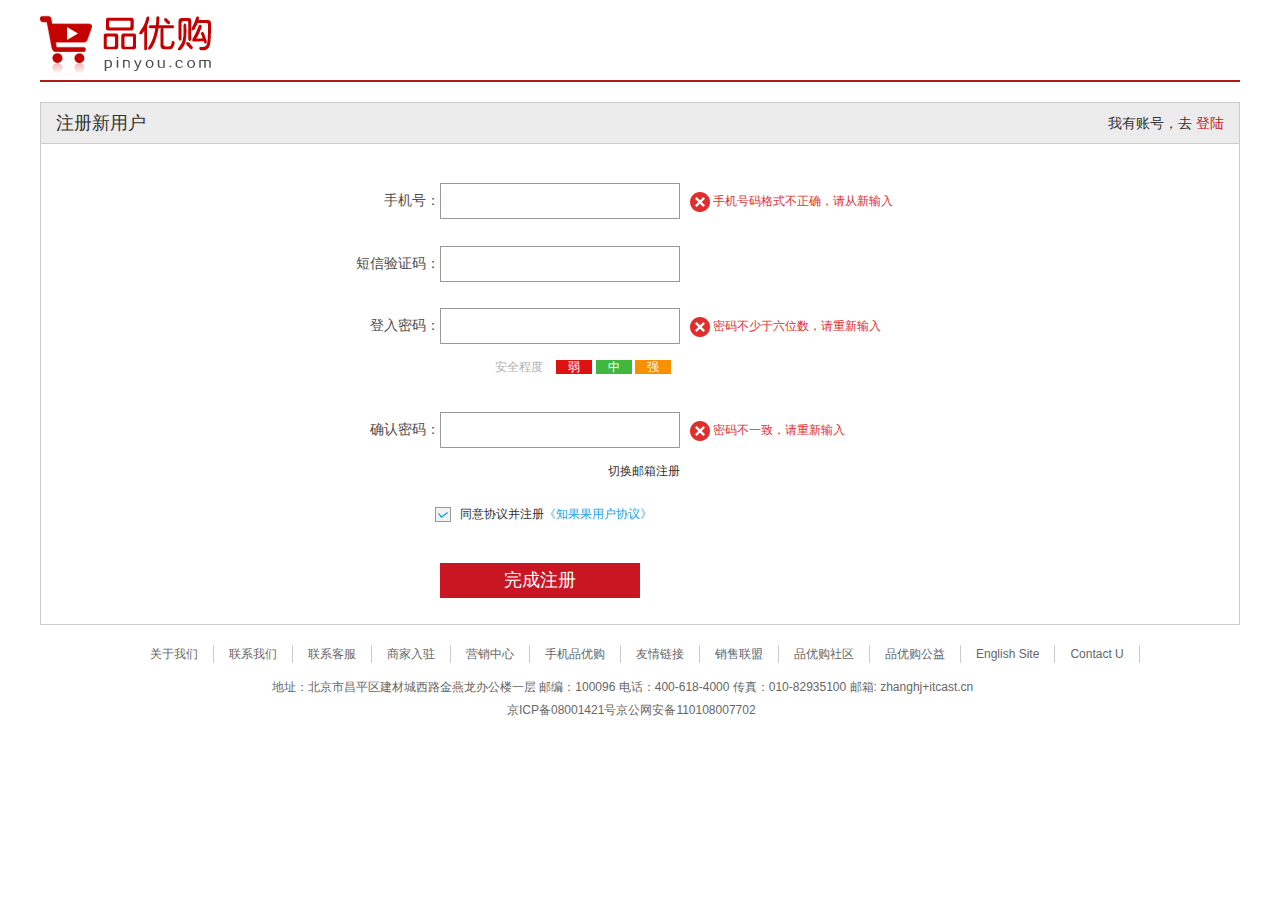
<file: 品优购/register.html>
<!DOCTYPE html>
<html lang="en">

<head>
    <meta charset="UTF-8">
    <meta http-equiv="X-UA-Compatible" content="IE=edge">
    <meta name="viewport" content="width=device-width, initial-scale=1.0">
    <title>手机注册页面</title>
    <link rel="shortcut icon" href="_favicon.ico" />
    <!-- 引入我们初始化样式文件 -->
    <link rel="stylesheet" href="shoping/css/base.css">
    <!-- 引入我们的注册页面 -->
    <link rel="stylesheet" href="shoping/css/register.css">
</head>

<body>
    <div class="w">
        <header>
            <a href="index.html"><img src="./shoping/images/logo.png" alt=""></a>
        </header>
        <div class="registerarea">
            <h3>
                注册新用户
                <span>我有账号，去 <a href="#">登陆</a></span>
                <div class="reg-form">
                    <form action="">
                        <ul>
                            <li>
                                <label for="">手机号：</label><input type="text" class="inp"><span><i></i>手机号码格式不正确，请从新输入
                                </span>
                            </li>
                            <li>
                                <label for="">短信验证码：</label><input type="text" class="inp">
                            </li>
                            <li>
                                <label for="">登入密码：</label><input type="password"
                                    class="inp"><span><i></i>密码不少于六位数，请重新输入
                                </span>
                            </li>
                            <li class="security">安全程度 <em class="ruo">弱</em> <em class="zhong">中</em> <em
                                    class="qiang">强</em></li>
                            <li>
                                <label for="">确认密码：</label><input type="password" class="inp"><span><i></i>密码不一致，请重新输入
                                </span>
                            </li>
                            <li class="email"><a href="#" class="email">切换邮箱注册</a></li>
                            <li class="agree">
                                <input type="button" class="but"><i>同意协议并注册</i><a href="#">《知果果用户协议》</a>
                            </li>
                            <li>
                                <a href="#" class="complete">完成注册</a>


                            </li>
                        </ul>
                    </form>
                </div>
            </h3>
        </div>
        <!-- footer 页面底部 start -->
        <div class="footer w">
            <div class="mod_copyright">
                <ul>
                    <li><a href="#">关于我们</a></li>
                    <li><a href="#">联系我们</a></li>
                    <li><a href="#">联系客服</a></li>
                    <li><a href="#">商家入驻</a></li>
                    <li><a href="#">营销中心</a></li>
                    <li><a href="#">手机品优购</a></li>
                    <li><a href="#">友情链接</a></li>
                    <li><a href="#">销售联盟</a></li>
                    <li><a href="#">品优购社区</a></li>
                    <li><a href="#">品优购公益</a></li>
                    <li><a href="#">English Site</a></li>
                    <li><a href="#">Contact U</a></li>
                </ul><br>
                <p>地址：北京市昌平区建材城西路金燕龙办公楼一层 邮编：100096 电话：400-618-4000 传真：010-82935100 邮箱: zhanghj+itcast.cn </p>
                <p class="jin"> 京ICP备08001421号京公网安备110108007702</p>

            </div>
        </div>
        <!-- footer页面底部 end -->
    </div>
</body>

</html>
</file>
<file: 品优购/shoping/css/base.css>
/* 清除内外边距 */
* {
    margin: 0;
    padding: 0;
    /* css3 盒子模型 */
    box-sizing: border-box;
}

/*em 和i 是斜体文字，让斜体的文字变得不倾斜 */
em,
i {
    font-style: normal
}

/* 去掉li的小圆点 */
li {
    list-style: none
}

img {
    /* border 照顾低版本浏览器 如果图片外面包含了链接会有边框的问题 */
    border: 0;
    /* 取消图片底侧有空白缝隙的问题 */
    vertical-align: middle
}

button {
    /* 当我们鼠标经过button 按钮的时候，鼠标变成小手 */
    cursor: pointer
}

a {
    /* 链接颜色 */
    color: #666;
    /* 取消下划线 */
    text-decoration: none
}

a:hover {
    /* 鼠标经过后变成红色 */
    color: #c81623
}

button,
input {
    border: 0;
    outline: none;
    /* "\5B8B\4F53" 就是宋体的意思 这样写浏览器兼容性比较好 不会出现乱码的情况 */
    font-family: Microsoft YaHei, Heiti SC, tahoma, arial, Hiragino Sans GB, "\5B8B\4F53", sans-serif
}

body {
    /* css3 抗锯齿形 让文字显示的更清晰 */
    -webkit-font-smoothing: antialiased;
    background-color: #fff;
    /* 文字大小是12px 1.5倍的行高 */
    font: 12px/1.5 Microsoft YaHei, Heiti SC, tahoma, arial, Hiragino Sans GB, "\5B8B\4F53", sans-serif;
    color: #666
}

.hide,
.none {
    /* 把元素隐藏起来 */
    display: none
}

/* 清除浮动 伪元素*/
.clearfix:after {
    visibility: hidden;
    clear: both;
    display: block;
    content: ".";
    height: 0
}

.clearfix {
    *zoom: 1
}
</file>
<file: 品优购/shoping/css/common.css>
.w {
    width: 1200px;
    margin: 0 auto;
}

@font-face {
    font-family: 'icomoon';
    src: url('../fonts/icomoon.eot?yslhqr');
    src: url('../fonts/icomoon.eot?yslhqr#iefix') format('embedded-opentype'),
        url('../fonts/icomoon.ttf?yslhqr') format('truetype'),
        url('../fonts/icomoon.woff?yslhqr') format('woff'),
        url('../fonts/icomoon.svg?yslhqr#icomoon') format('svg');
    font-weight: normal;
    font-style: normal;
    font-display: block;
}

/* 快捷导航栏部分 */
.shortcut {
    line-height: 30px;
    height: 30px;
    background-color: #f1f1f1;

}

.style_red {
    color: #c81623;
}

.left {
    float: left;
}

.left h4 {
    float: left;
    font-weight: 400;
    color: #666;
    font-size: 12px;
}

.left a {
    margin: 0 7px;
}

.right {
    float: right;
}

.right ul li {
    float: left;
    position: relative;

}

.right ul li:nth-child(even) {
    width: 1px;
    height: 15px;
    background-color: #666;
    text-align: center;
    margin-top: 8px;
}

.right ul li a {
    padding: 0 15px;
}

.right ul li .font {
    padding-right: 25px;
}

.right ul li .font::after {
    font-family: 'icomoon';
    content: '\e918';
    position: absolute;
    top: 0;
    right: 5px;
    /* padding-left: 10px; */
}

/* 头部模块 */
.header .w {
    position: relative;
}

.logo {
    position: absolute;
    top: 0;
    left: 0;
    width: 175px;
    height: 105px;
    text-align: center;
    line-height: 105px;
    /* background-color: pink; */

}

.search {
    position: absolute;
    top: 25px;
    left: 345px;
    width: 540px;
    height: 36px;
    border: 2px solid #b1191a;

}

.search input {
    float: left;
    width: 455px;
    height: 32px;
    padding-left: 10px;
    color: #666;
    font-size: 14px;
}

.search button {
    float: left;
    width: 81px;
    height: 32px;
    background-color: #b1191a;
    color: #fff;
    font-size: 16px;
}

.hotwords ul {
    position: absolute;
    top: 70px;
    left: 345px;
}

.hotwords ul li {
    float: left;
    padding: 0 13px;
}

.shopcar {
    position: absolute;
    top: 25px;
    right: 65px;
    width: 142px;
    height: 36px;
    border: 1px solid #dfdfdf;
    line-height: 36px;
    text-align: center;
    font-size: 12px;
    color: #666;
    /* padding: 0 8px 13px 0; */
}

.shopcar::before {
    position: absolute;
    top: 0;
    left: 15px;
    font-family: 'icomoon';
    content: '\f07a';
    color: #c81623;
    font-size: 18px;
}

.shopcar::after {
    position: absolute;
    top: 0;
    right: 15px;
    font-size: 16px;
    font-family: 'icomoon';
    content: '\f105';
}

.jian {
    position: absolute;
    top: -8px;
    left: 97px;
    height: 15px;
    line-height: 15px;
    background-color: #e60012;
    border-radius: 7px 7px 7px 0;
    padding: 0 5px;
}

/* 导航部分 */
.nav {

    height: 47px;
    /* background-color: pink; */
    margin-top: 105px;
    border-bottom: 2px solid #b1191a;
}

.nav .w {
    position: relative;
}

.nav .dt {
    float: left;
    width: 209px;
    height: 47px;
    background-color: #b1191a;
}

.nav .dt h4 {
    line-height: 47px;
    text-align: center;
    font-size: 16px;
    color: #fff;
    font-weight: 400;
}

.nav .dd {
    /* float: left; */
    /* display: none; */
    position: absolute;
    top: 47px;
    left: 0;
    height: 466px;
    width: 209px;
    background-color: #c81623;
    color: #fff;
    padding-left: 1px;
}

.nav .dd ul li {
    position: relative;
    height: 33px;
    line-height: 33px;
    color: #c81623;
    padding-left: 15px;
}

.nav .dd ul li a {
    display: inline-block;
    color: #fff;
    font-size: 14px;

    /* width: 209px; */
}

.nav .dd ul li::after {
    font-family: 'icomoon';
    position: absolute;
    top: 0;
    right: 8px;
    content: '\f105';
    color: #fff;
    font-size: 14px;
}

.nav .dd ul li:hover {
    background-color: #fff;
    /* color: #c81623; */
}

.nav .dd ul li:hover a {
    color: #c81623;
}

.nav .navitems {
    /* float: left; */
    margin-left: 13px;
}


.nav .navitems ul li {
    float: left;
    padding: 14px 27px;
}

.nav .navtimes ul li a {
    color: #333;
    font-size: 16px;
}



/* footer 底部 */
.footer {
    height: 417px;
    background-color: #f5f5f5;
}

.mod_service {
    padding: 30px 39px;
    width: 1280px;
}

.zhengpin {
    float: left;
    width: 170px;
    height: 52px;
    margin-right: 70px;
}


.zhengpin span {
    float: left;
    width: 59px;
    height: 52px;
    background: url(../images/big.png) no-repeat -248px -2px;
    margin-right: 10px;
}

.zhengpin h4 {
    font-size: 14px;
    color: #333;
}

.zhengpin p {
    font-size: 12px;
    color: #666;
}

.jishu {
    float: left;
    width: 170px;
    height: 52px;
    margin-right: 70px;
}

.jishu span {
    float: left;
    width: 59px;
    height: 52px;
    background: url(../images/big.png) no-repeat -252px -54px;
}

.jishu h4 {
    font-size: 14px;
    color: #333;
}

.jishu p {
    font-size: 12px;
    color: #666;
}

.wuyou {
    float: left;
    width: 170px;
    height: 52px;
    margin-right: 70px;
}

.wuyou span {
    float: left;
    width: 59px;
    height: 52px;
    background: url(../images/big.png) no-repeat -256px -105px;
}

.wuyou h4 {
    font-size: 14px;
    color: #333;
}

.wuyou p {
    font-size: 12px;
    color: #666;
}

.tese {
    float: left;
    width: 170px;
    height: 52px;
    margin-right: 70px;
}

.tese span {
    float: left;
    width: 59px;
    height: 52px;
    background: url(../images/big.png) no-repeat -255px -155px;
}

.tese h4 {
    font-size: 14px;
    color: #333;
}

.tese p {
    font-size: 12px;
    color: #666;
}

.bangzhu {
    float: left;
    width: 170px;
    height: 52px;
    margin-right: 70px;
}

.bangzhu span {
    float: left;
    width: 59px;
    height: 52px;
    background: url(../images/big.png) no-repeat -254px -207px;
}

.bangzhu h4 {
    font-size: 14px;
    color: #333;
}

.bangzhu p {
    font-size: 12px;
    color: #666;
}

.mod_help {
    position: relative;
    height: 188px;
    border-top: 1px solid #ccc;
    border-bottom: 1px solid #ccc;
    margin-top: 40px;

}

.mod_help dl {
    padding: 0 58px;
    float: left;
}

.mod_help dt {
    margin-top: 20px;
    margin-bottom: 10px;
    color: #333;
    font-size: 16px;
}

.mod_help dd {
    font-size: 12px;
    color: #666;
}

.mod_help .after dt::after {
    font-family: 'icomoon';
    content: '\f07a';
    position: absolute;
    top: 82px;
    left: 1027px;
    color: #c81623;
    font-size: 20px;


}

.mod_help .after dt,
.mod_help .after dd {
    text-align: center;
}

.mod_copyright ul {
    margin-left: 95px;
    margin-top: 20px;
}

.mod_copyright ul li {
    float: left;
    /* width: 80px; */
    border-right: 1px solid #ccc;
}

.mod_copyright ul li a {
    padding: 0 15px;
}

.mod_copyright p {
    margin-top: 15px;
    margin-left: 232px;
}

.mod_copyright .jin {
    margin-left: 467px;
    margin-top: 5px;
}
</file>
<file: 品优购/shoping/css/index.css>
@font-face {
    font-family: 'icomoon';
    src: url('../fonts/icomoon.eot?yslhqr');
    src: url('../fonts/icomoon.eot?yslhqr#iefix') format('embedded-opentype'),
        url('../fonts/icomoon.ttf?yslhqr') format('truetype'),
        url('../fonts/icomoon.woff?yslhqr') format('woff'),
        url('../fonts/icomoon.svg?yslhqr#icomoon') format('svg');
    font-weight: normal;
    font-style: normal;
    font-display: block;
}

/* main 主体模块 */
.main {
    width: 980px;
    height: 467px;
    /* background-color: pink; */
    margin-left: 220px;
}

.focus {
    float: left;
    width: 721px;
    height: 458px;
    /* background-color: purple; */
    margin-top: 10px;
}

/* .focus img {
    width: 100%;
    height: 100%;
} */

.newsflash {
    float: left;
    width: 250px;
    height: 457px;
    margin-top: 10px;
    margin-left: 9px;
    background-color: #fff;
}

.one {
    position: relative;
    height: 33px;
    border: 1px solid #ccc;
    border-bottom: 1px dotted #ccc;
    line-height: 33px;
    padding: 0 15px;
    padding-right: 25px;
}

.one h4 {
    float: left;
    font-size: 14px;
    color: #333;
}

.one a {
    float: right;
    font-size: 14px;
    color: #333;
}

.one a::after {
    font-family: 'icomoon';
    position: absolute;
    top: 0;
    right: 10px;
    font-size: 14px;
    content: '\f105';
}

.two {
    /* width: 250px; */
    height: 130px;
    border: 1px solid #ccc;
    border-top: 0;
    padding: 1px;
}


.two ul li {
    height: 25px;
    line-height: 25px;
    padding-left: 8px;
}

.two ul li a {
    font-size: 14px;
    color: #333;
}

.three {
    overflow: hidden;
    height: 212px;
    border: 1px solid #ccc;
    border-top: 0;
    /* width: 255px; */
}

.three ul {
    width: 252px;
}

.three ul li {
    position: relative;
    float: left;
    width: 63px;
    height: 71px;
    border-right: 1px solid #ccc;
    border-bottom: 1px solid #ccc;

}

.three ul li span {
    display: inline-block;
    position: absolute;
    top: 50%;
    margin-top: -20px;
    left: 50%;
    margin-left: -12px;
    width: 32px;
    height: 31px;
    background: url(../images/big.png) no-repeat -17px -13px;
}

.three ul li p {
    margin-top: 45px;
    text-align: center;
    color: #333;
    font-size: 14px;
}

.three ul li:nth-child(2) span {
    background: url(../images/big.png) no-repeat -80px -14px;
}

.three ul li:nth-child(3) span {
    background: url(../images/big.png) no-repeat -142px -14px;
}

.three ul li:nth-child(4) span {
    background: url(../images/big.png) no-repeat -203px -14px;
}

.three ul li:nth-child(5) span {
    background: url(../images/big.png) no-repeat -17px -89px;
}

.three ul li:nth-child(6) span {
    background: url(../images/big.png) no-repeat -78px -88px;
}

.three ul li:nth-child(7) span {
    background: url(../images/big.png) no-repeat -142px -87px;
}

.three ul li:nth-child(8) span {
    background: url(../images/big.png) no-repeat -14px -84px;

}

.three ul li:nth-child(9) span {
    background: url(../images/big.png) no-repeat -17px -158px;
}

.three ul li:nth-child(10) span {
    background: url(../images/big.png) no-repeat -76px -158px;
}

.three ul li:nth-child(11) span {
    background: url(../images/big.png) no-repeat -142px -154px;
}

.three ul li:nth-child(12) span {
    background: url(../images/big.png) no-repeat -203px -158px;
}

.four {
    width: 250px;
    height: 75px;
    /* background-color: skyblue; */
    margin-top: 5px;
}

.four a {
    display: inline-block;
    width: 253px;
    height: 75px;
}

.four a img {
    width: 100%;
    height: 100%;
}

/* 推荐模块 */
.recom {
    margin-top: 11px;
    height: 162px;
    /* background-color: pink; */
}

.recom-hd {
    float: left;
    width: 207px;
    height: 162px;
    background-color: #5c5251;
    /* background: url(../images/2.png) no-repeat center; */
}

.recom-hd a {
    display: inline-block;
    /* text-align: center; */
    margin: 30px 66px;
}

.recom-bd {
    float: left;
    height: 162px;
    width: 993px;
    background-color: #ebebeb;
    overflow: hidden;
}

.recom-bd ul {
    width: 1000px;
    margin-top: 10px;
}

.recom-bd ul li {
    float: left;
    width: 250px;
    height: 144px;
    /* background-color: pink; */
    border-right: 1px solid #ccc;
    /* text-align: center; */
    line-height: 144px;

}

/* 猜你喜欢模块 */
.love {
    position: relative;
    height: 273px;
    /* background-color: pink; */
    margin-top: 20px;
}

.love-one {
    height: 40px;
    line-height: 40px;
    background-color: #fff;
}

.love-one .love-left {
    float: left;
}

.love-left h4 {
    font-size: 18px;
    color: #333;
    font-weight: 400;
}

.love-one .love-right {
    float: right;
    margin-right: 40px;
}

.love-right a {
    font-size: 12px;
    color: #333;
}

.love-right a::after {
    font-family: 'icomoon';
    position: absolute;
    top: 1px;
    right: 20px;
    content: '\e91e';
    font-size: 12px;
}

.love-two {
    overflow: hidden;
    height: 236px;
    border-top: 1px solid #ccc;
    border-bottom: 1px solid #ccc;
    /* background-color: purple; */
}

.love-two ul {
    width: 1218px;

}

.love-two ul li {
    float: left;
    width: 203px;
    height: 236px;
    /* background-color: pink; */
}

.love-two ul li a img {
    /* width: 150px; */
    margin-left: 20px;

    /* width: 100%; */
}

/* .lovw-two ul li a span {
    display: inline-block;
    width: 203px;
    height: 62px;
    border-right: 1px solid #ccc;
} */
.love-two ul li a .bao {
    /* width: 70px; */
    height: 72px;
    border-right: 1px solid #ededed;
}

.love-two ul li p {
    height: 22px;
    line-height: 22px;
    margin-left: 35px;
    margin-top: 5px;
    color: #333;
    font-size: 12px;
}

.love-two ul li .jiage {
    display: block;
    font-size: 18px;
    margin-left: 35px;
    color: #df3033;
    margin-top: 25px;
}

.love-two .bao-two {
    margin-left: 24px;
    margin-top: 18px;

}

.love-two .bao-three {
    margin-left: 70px;
    margin-top: 11px;
}

.love-two .bao-four {
    margin-left: 32px;
    margin-top: 79px;
}

.love-two .bao-five {
    margin-left: 66px;
    margin-top: 15px;
}

.love-two .bao-six {
    margin-left: 32px;
    margin-top: 17px;
}

/* 传智播客模块 */
.chuang {
    height: 462px;
    /* background-color: pink; */
}

.chuang-one {
    height: 57px;
    background-color: #fff;
    line-height: 57px;
    padding-top: 10px;

}

.chuang-one h4 {
    color: #333;
    font-size: 18px;
    font-weight: 400;
}

.chuang-two {
    position: relative;
    height: 405px;
    /* background-color: #333; */
    border: 1px solid #ccc;
}

.chuang-three {

    float: left;
    width: 405px;
    height: 405px;
}

.chuang-three img {
    width: 100%;
    height: 100%;
}

.chuang-two .ul-one {
    float: left;
    width: 227px;
    height: 247px;
    border-right: 1px solid #ccc;
    border-bottom: 1px solid #ccc;
}

.ul-one {
    position: relative;
}

.ul-one h4 {
    height: 41px;
    line-height: 41px;
    text-align: center;
    border-bottom: 1px dashed #ccc;
    margin: 0 18px;
}

.ul-one span {
    float: left;
    padding-left: 8px;
}

.ul-one span h5 {
    margin-top: 68px;
    color: #333;
    font-size: 16px;
    margin-bottom: 9px;
}

.ul-one span p {
    color: #333;
    font-size: 12px;
    margin-bottom: 5px;
}

.ul-one .one-one {
    float: right;
    position: absolute;
    top: 63px;
    right: -1px;
}

.chuang-two .ul-two {
    position: relative;
    float: left;
    width: 408px;
    height: 247px;
    border-right: 1px solid #ccc;
    border-bottom: 1px solid #ccc;
    background-color: #f7f7f7;
}

.ul-two h4 {
    height: 41px;
    line-height: 41px;
    text-align: center;
    border-bottom: 1px dashed #ccc;
    margin: 0 18px;
}

.ul-two .two-two {
    float: right;
    position: absolute;
    top: 70px;
    right: 4px;
}

.ul-two span {
    float: left;
    padding-left: 50px;
}

.ul-two span h5 {
    margin-top: 68px;
    color: #333;
    font-size: 16px;
    margin-bottom: 9px;
}

.ul-two span p {
    color: #333;
    font-size: 12px;
    margin-bottom: 5px;
}

.ul-three {
    height: 405px;
    width: 158px;
    float: left;
}

.ul-three li a {
    display: inline-block;
    height: 402px;
    width: 158px;
    background: url(../images/图层136.png) no-repeat center;
}

.ul-four {
    position: absolute;
    bottom: 0;
    left: 405px;
    height: 156px;
    width: 227px;
    border-right: 1px solid #ccc;
    background-color: #f7f7f7;
    /* background-color: pink; */
}

/* .ul-four {
    position: relative;
} */

.ul-four span {
    float: left;
    padding-left: 8px;
}

.ul-four span h5 {
    margin-top: 68px;
    color: #333;
    font-size: 16px;
    margin-bottom: 9px;
}

.ul-four span p {
    color: #333;
    font-size: 12px;
    margin-bottom: 5px;
}

.ul-four .four-four {
    float: right;
    position: absolute;
    top: 12px;
    right: -1px;
}

.ul-five {
    position: absolute;
    bottom: 0;
    left: 632px;
    height: 156px;
    width: 204px;
    border-right: 1px solid #ccc;
    background-color: #f7f7f7;
}

.ul-five span {
    float: left;
    padding-left: 8px;
}

.ul-five span h5 {
    margin-top: 68px;
    color: #333;
    font-size: 16px;
    margin-bottom: 9px;
}

.ul-five span p {
    color: #333;
    font-size: 12px;
    margin-bottom: 5px;
}

.ul-five .five-five {
    float: right;
    position: absolute;
    top: 12px;
    right: 0;
}

.ul-six {
    position: absolute;
    bottom: 0;
    left: 838px;
    height: 156px;
    width: 202px;
    border-right: 1px solid #ccc;
    background-color: #f7f7f7;
}

.ul-six span {
    float: left;
    padding-left: 8px;
}

.ul-six span h5 {
    margin-top: 68px;
    color: #333;
    font-size: 16px;
    margin-bottom: 9px;
}

.ul-six span p {
    color: #333;
    font-size: 12px;
    margin-bottom: 5px;
}

.ul-six .six-six {
    float: right;
    position: absolute;
    top: 12px;
    right: 0;
}

/* 电器模块 */
.dianqi {
    height: 420px;
    background-color: pink;
}

.dianqi-one {
    height: 60px;
    /* line-height: 60px; */
    background-color: #fff;
    border-bottom: 2px solid #c81623;

}

.dianqi-one h4 {
    float: left;
    margin-top: 30px;
    font-size: 18px;
}

.dianqi-one ul {
    float: right;
}

.dianqi-one ul li {
    float: left;
    margin-top: 30px;

}

.dianqi-one ul li a {
    display: inline-block;
    font-size: 12px;
    color: #666;
    padding: 0 15px;
    border-right: 1px solid #ccc;
}

.dianqi-one ul li .style_red {
    color: #c81623;
}

.dianqi-one ul li .list {
    border: 0;
}

.dianqi-one ul li a:hover {
    color: #c81623;
}

.dianqi-two {
    float: left;
    position: relative;
    height: 361px;
    background-color: #333;
}

.dianqi-left {
    float: left;
    width: 212px;
    height: 361px;
    background-color: #f9f9f9;
}

.dianqi-left ul li {
    float: left;
    width: 88px;
    height: 35px;
    line-height: 35px;
    text-align: center;
    border-bottom: 1px solid #ccc;
    margin-left: 13px;
}

.dianqi-left .style_red {
    float: left;
    padding-top: 27px;
    padding-left: 57px;
    font-size: 18px;
    font-weight: 400;
}

.dianqi-left p {
    float: left;
    padding-left: 80px;
    color: #c81623;
}

.dianqi-left img {
    position: absolute;
    top: 134px;
    left: 5px;
}

.dianqi-three {
    position: relative;
    width: 330px;
    height: 361px;
    background-color: red;
    float: left;
}

.dianqi-three a img {
    width: 100%;
    height: 100%;
}

.dianqi-three ul {
    position: absolute;
    left: 50%;
    margin-left: -31px;
    bottom: 14px;
    width: 62px;
    height: 20px;
    /* background-color: #333; */
    /* line-height: 20px; */
}

.dianqi-three ul li {
    float: left;
    width: 10px;
    height: 10px;
    border-radius: 5px;
    background-color: #3e3e3e;
    margin: 5px;
}

.dianqi-three ul li:nth-child(1) {
    float: left;
    width: 10px;
    height: 10px;
    border-radius: 5px;
    background-color: #fff;
    margin: 5px;
    /* line-height: 10px; */
}

.dianqi-four {
    position: relative;
    float: left;
    width: 658px;
    height: 361px;
    background-color: #fff;
}

.dianqi-four ul {
    float: left;
    width: 223px;
    height: 361px;
    border-right: 1px solid #ccc;

}

.dianqi-four ul li {
    float: left;
    position: relative;
    width: 223px;
    height: 180px;
    border-bottom: 1px solid #ccc;
    padding-left: 19px;
    padding-top: 28px;
    overflow: hidden;
}

.dianqi-four h4 {
    color: #000;
    font-size: 16px;
    font-weight: 400;
}

.dianqi-four p {
    font-size: 14px;
}

.dianqi-four a img {
    position: absolute;
    bottom: -7px;
    right: -8px;
}

.dianqi-four .li-two {
    float: left;
}

.dianqi-four .li-two a img {
    position: absolute;
    bottom: 0;
    right: 1px;
}

.dianqi-four .li-three {
    float: left;
    width: 100%;
    height: 100%;
    padding: 0;
    border: 0;
    border-bottom: 1px solid #ccc;

}

.dianqi-four .li-three a img {
    width: 100%;
    height: 100%;
    position: absolute;
    top: 0;
    left: 0;
}

.dianqi-four .kuo {
    position: absolute;
    top: 0;
    right: 0;
    width: 212px;
    height: 361px;
    border-right: 1px solid #ccc;
}

.dianqi-four .kuo .li-four {
    float: left;
    position: relative;
    width: 212px;
    height: 180px;
    border-bottom: 1px solid #ccc;
    padding-left: 19px;
    padding-top: 28px;
    overflow: hidden;
}

.dianqi-four .kuo .li-four a img {
    position: absolute;
    bottom: 0;
    right: -1px;
}

.dianqi-four .kuo .li-five {
    overflow: hidden;
    border: 0;
    border-bottom: 1px solid #ccc;
    /* padding: 0; */
    width: 212px;
}

.dianqi-four .kuo .li-five a img {
    position: absolute;
    bottom: 0;
    right: 12px;
    /* border-right: 1px solid #ccc; */
    width: 94%;

}

/* 品牌介绍模块 */
.tcl {
    height: 65px;
    background-color: #f7f7f7;
    margin-top: 20px;
    /* margin-bottom: 20px; */
}

.tcl a img {
    width: 100%;
    height: 100%;
}

/* 手机模块 */
.pohot {
    height: 421px;
    background-color: #fff;
}

.poto-one {
    /* float: left; */
    height: 60px;
    /* line-height: 60px; */
    background-color: #fff;
    border-bottom: 2px solid #c81623;

}

.poto-one h4 {
    float: left;
    margin-top: 30px;
    font-size: 18px;
}

.poto-one ul {
    float: right;
}

.poto-one ul li {
    float: left;
    margin-top: 30px;

}

.poto-one ul li a {
    display: inline-block;
    font-size: 12px;
    color: #666;
    padding: 0 15px;
    border-right: 1px solid #ccc;
}

.poto-one ul li .style_red {
    color: #c81623;
}

.poto-one ul li .list {
    border: 0;
}

.poto-one ul li a:hover {
    color: #c81623;
}

.poto-two {
    height: 361px;
    /* background-color: #000; */
}

.poto-two {
    float: left;
    position: relative;
    height: 361px;
    /* background-color: #333; */
}

.poto-left {
    float: left;
    width: 212px;
    height: 361px;
    background-color: #f9f9f9;
}

.poto-left ul li {
    float: left;
    width: 88px;
    height: 35px;
    line-height: 35px;
    text-align: center;
    border-bottom: 1px solid #ccc;
    margin-left: 13px;
}

.poto-left .style_red {
    float: left;
    padding-top: 27px;
    padding-left: 26px;
    font-size: 18px;
    font-weight: 400;
}

.poto-left p {
    float: left;
    padding-left: 35px;
    color: #c81623;
}

.poto-left img {
    position: absolute;
    top: 197px;
    left: 40px;
}

.poto-three {
    position: relative;
    width: 330px;
    height: 361px;
    /* background-color: red; */
    float: left;
}

.poto-three a img {
    width: 100%;
    height: 100%;
}

.poto-three ul {
    position: absolute;
    left: 50%;
    margin-left: -31px;
    bottom: 14px;
    width: 62px;
    height: 20px;
    /* background-color: #333; */
    /* line-height: 20px; */
}

.poto-three ul li {
    float: left;
    width: 10px;
    height: 10px;
    border-radius: 5px;
    background-color: #3e3e3e;
    margin: 5px;
}

.poto-three ul li:nth-child(1) {
    float: left;
    width: 10px;
    height: 10px;
    border-radius: 5px;
    background-color: #fff;
    margin: 5px;
    /* line-height: 10px; */
}

.poto-four {
    float: left;
    background-color: #fff;
}

.poto-four ul {
    float: left;
    width: 219px;
    height: 361px;
    border-right: 1px solid #ccc;
}

.poto-four ul li {

    width: 219px;
    height: 180px;
    border-bottom: 1px solid #ccc;
}

.pohot a img {
    transition: all;
    /* width: 100%; */

}

.pohot a img:hover {
    margin: 0 5px;
    overflow: hidden;
}

.poto-four ul li a img {
    width: 100%;
}

.poto-ul {
    float: left;
    width: 219px;
    height: 361px;
    border-right: 1px solid #ccc;
}

.poto-four .poto-ul li {
    height: 361px;

}

/* 手机品牌介绍模块 */
.mi {
    height: 65px;
    background-color: #f7f7f7;
    margin-top: 20px;
    /* margin-bottom: 20px; */
}

.mi a img {
    width: 100%;
    height: 100%;
}

/* 电脑模块 */
.computer {
    height: 424px;
    /* background-color: pink; */
}

.computer a img {
    transition: all .2s;
    /* width: 100%; */

}

.computer a img:hover {
    margin-left: 5px;
    overflow: hidden;
}

.computer-one {
    /* float: left; */
    height: 60px;
    /* line-height: 60px; */
    background-color: #fff;
    border-bottom: 2px solid #c81623;

}

.computer-one h4 {
    float: left;
    margin-top: 30px;
    font-size: 18px;
}

.computer-one ul {
    float: right;
}

.computer-one ul li {
    float: left;
    margin-top: 30px;

}

.computer-one ul li a {
    display: inline-block;
    font-size: 12px;
    color: #666;
    padding: 0 15px;
    border-right: 1px solid #ccc;
}

.computer-one ul li .style_red {
    color: #c81623;
}

.computer-one ul li .list {
    border: 0;
}

.computer-one ul li a:hover {
    color: #c81623;
}

.computer-two {
    height: 361px;
    /* background-color: #000; */
}

.computer-two {
    float: left;
    position: relative;
    height: 364px;
    /* background-color: #333; */
}

.computer-left {
    float: left;
    width: 212px;
    height: 364px;
    background-color: #f9f9f9;
}

.computer-left ul li {
    float: left;
    width: 88px;
    height: 35px;
    line-height: 35px;
    text-align: center;
    border-bottom: 1px solid #ccc;
    margin-left: 13px;
}

.computer-left .style_red {
    float: left;
    padding-top: 27px;
    padding-left: 26px;
    font-size: 18px;
    font-weight: 400;
}

.computer-left p {
    float: left;
    padding-left: 35px;
    color: #c81623;
}

.computer-left img {
    position: absolute;
    top: 132px;
    left: 15px;
}

.computer-three {
    float: left;
    width: 330px;
}

.computer-four {
    float: left;
    width: 658px;
}

.computer-four ul {
    float: left;
    height: 364px;
    width: 219px;
    border-right: 1px solid #ccc;
    background-color: #fff;
}

.computer-four ul li {
    position: relative;
    height: 183px;
    width: 219px;
    border-bottom: 1px solid #ccc;
}

.computer-four ul li a img {
    position: absolute;
    top: 0;
    left: -6px;
}

.computer-four .computer-five {
    float: left;
    height: 364px;
    width: 220px;
    border-right: 1px solid #ccc;
    background-color: #fff;
}

.computer-four .computer-five li {
    border: 0;
}

.computer-four .computer-six {
    border: 0;
}

/* 电脑品牌介绍模块 */
.dall {
    height: 65px;
    background-color: #f7f7f7;
    margin-top: 20px;
    /* margin-bottom: 20px; */
}

.dall a img {
    width: 100%;
    height: 100%;
}

/* 家居家具模块 */
.home img {
    transition: all .2;
}

.home a img:hover {
    margin-left: 5px;
}

.home {
    height: 420px;
    /* background-color: pink; */
}

.home-one {
    height: 60px;
    background-color: #fff;
    /* line-height: 60px; */
    border-bottom: 2px solid #c81623;

}

.home-one h4 {
    float: left;
    color: #c81623;
    font-size: 18px;
    margin-top: 30px;
}

.home-one ul {
    float: right;
}

.home-one ul li {
    float: left;
    margin-top: 30px;
}

.home-one ul li a {
    padding: 0 15px;
    border-right: 1px solid #ccc;

}

.home-one ul li .list {
    border: 0;
}

.home-two {
    width: 1200px;
    height: 361px;
    /* background-color: #000; */
}

.home-left {
    float: left;
    width: 210px;
    height: 361px;
    background-color: #fff;
    position: relative;
}

.home-left ul li {
    float: left;
    margin-left: 15px;
    width: 85px;
    height: 35px;
    border-bottom: 1px solid #ccc;
    line-height: 35px;
    text-align: center;
}

.home-left a img {
    position: absolute;
    left: 5px;
    bottom: 0;
}

.home-right {
    position: relative;
    float: left;
    width: 329px;
    height: 361px;
}

.home-right ul {
    position: absolute;
    bottom: 14px;
    left: 50%;
    margin-left: -31px;
    width: 62px;
    height: 20px;
    /* background: rgba(0, 0, 0, .3); */
    line-height: 25px;
}

.home-right ul li {
    float: left;
    width: 10px;
    height: 10px;
    border-radius: 6px;
    background-color: #3e3e3e;
    margin: 5px;
}

.home-right ul .lest {
    background-color: #fff;
}

.home-three img {
    transition: none;
}

.home-three a img:hover {
    margin: 0;
}

.home-three {
    float: left;
}

.home-three ul {
    float: left;
    width: 220px;
    height: 361px;
    border-right: 1px solid #ccc;
}

.home-three ul li {
    position: relative;
    width: 219px;
    height: 181px;
    border-bottom: 1px solid #ccc;
}

.home-three ul li h4 {
    padding-top: 24px;
    margin-left: 20px;
    font-size: 16px;
    color: #000;
}

.home-three ul li p {
    margin-left: 20px;
    font-size: 14px;
}

.home-three ul li a .home-four {
    position: absolute;
    right: -8px;
    bottom: -1px;
}

.home-three ul .li-two a img {
    width: 97%;
    position: absolute;
    top: 0;
    left: 6px;
}

.home-three ul .li-three {
    width: 219px;
    height: 361px;
    border-bottom: 1px solid #ccc;
    /* border-right: 1px solid #ccc; */
}

.home-three ul .li-three a img {
    width: 100%;
}

.home-three ul .li-four a img {
    position: absolute;
    bottom: 0;
    right: 0;
}

/* 热门疯抢模块 */
.hot {
    height: 344px;
    background-color: pink;

}

.hot-one {
    height: 60px;
    background-color: #fff;
    padding-top: 30px;
}

.hot-one h4 {
    font-size: 18px;
    color: #333;
    font-weight: 400;
}

.hot-two {
    height: 284px;
    width: 1200px;
    border: 1px solid #ccc;
}

.hot-two .span-one {
    position: relative;
    float: left;
    width: 245px;
    height: 282px;
    background-color: #fff;
    border-right: 1px solid #ccc;
}

.hot-two .span-one a img {
    position: absolute;
    top: 30px;
    left: 25px;
}

.hot-two .span-two {
    float: left;
}

.hot-two .span-two ul {
    float: left;
    width: 230px;
    height: 282px;
    background-color: #fff;
    border-right: 1px solid #ccc;
}

.hot-two .span-two ul li {
    position: relative;
    height: 140px;
    border-bottom: 1px solid #ccc;
}

.hot-two .span-two ul li a img {
    position: absolute;
    top: 20px;
    left: 10px;
}

.hot-two .span-two ul .li-two {
    border: 0;
}

.hot-two .span-three {
    float: left;
    width: 263px;
    height: 282px;
    background-color: #fff;

}

.hot-two .span-three a img {
    width: 100%;
}
</file>
<file: 品优购/shoping/css/list.css>
.sk {
    width: 76px;
    height: 35px;
    line-height: 35px;
    position: absolute;
    top: 35px;
    left: 190px;
    border-left: 1px solid #c81523;

}

.sk_list {
    float: left;
    height: 46px;
    line-height: 46px;
    margin-right: 10px;
}

.sk_list ul li {
    float: left;
}

.sk_list ul li a {
    font-size: 16px;
    color: #000;
    font-weight: 700;
    padding: 0 30px;
}

.sk_con {
    float: left;
}

.sk_con ul li {
    float: left;
    height: 46px;
    line-height: 49px;
}

.sk_con ul li a {
    font-size: 14px;
    padding: 0 22px;
}

.sk_con ul li:last-child::after {
    content: '\e918';
    font-family: 'icomoon';
    position: absolute;
    top: 1px;
    right: 60px;
    font-size: 14px;
}

.sk_bd {
    margin-top: 25px;
    overflow: hidden;

}

.sk_bd ul li {
    float: left;
    width: 292px;
    height: 460px;
    /* background-color: pink; */
    margin-right: 10px;
}

.sk_bd ul li:nth-child(4n) {
    margin-right: 0;
}

.sk_bd ul li a {
    display: block;
    height: 285px;
    width: 290px;
    background-color: #fff;

}

.sk_bd ul li a img {
    margin-left: 75px;
    margin-top: 25px;
}

.sk_bd ul li p {
    font-size: 14px;
    color: #666;
    margin: 10px;
}

.sk_bd ul li span {
    margin-left: 15px;
    font-size: 22px;
    color: #e60012;
}

.sk_bd ul li span i {
    font-size: 14px;
    color: #a4a4a4;
    margin-left: 10px;
    text-decoration: line-through;
}

.sk_bd ul li .sk_yi {
    margin-top: 5px;
    margin-left: 11px;
    color: #666;
    font-size: 14px;
    width: 280px;
    height: 21px;
    line-height: 21px;

}

.sk_bd ul li .sk_yi span {
    position: relative;
    display: inline-block;
    width: 134px;
    height: 14px;
    border: 1px solid #ed282e;
    border-radius: 7px;
    font-size: 12px;
    margin: 0;
    margin: 0 15px 0 10px;
}

.sk_bd ul li .sk_yi span i {
    position: absolute;
    left: 0;
    top: 0;
    display: inline-block;
    width: 115px;
    height: 13px;
    border-radius: 7px 0 0 7px;
    background-color: #ed282e;
    margin: 0;

}

.sk_bd ul li .sk_li .sk_a {
    display: block;
    height: 52px;
    width: 291px;
    background-color: #b1191a;
    line-height: 52px;
    text-align: center;
}

.sk_bd ul li .sk_li .sk_a h4 {
    color: #fff;
    font-size: 20px;
    font-weight: 400;
}

.sk_bd ul li:hover {
    border: 1px solid #e12228;
}

.footer {
    margin-top: 280px;
}
</file>
<file: 品优购/shoping/css/register.css>
.w {
    width: 1200px;
    margin: 0 auto;
}

header {
    height: 82px;
    border-bottom: 2px solid #b1191a;
    margin-bottom: 20px;
}

header a img {
    margin-top: 15px;
}

.registerarea {
    height: 523px;
    border: 1px solid #ccc;
}

.registerarea h3 {
    height: 41px;
    line-height: 41px;
    background-color: #ececec;
    border-bottom: 1px solid #ccc;
    padding: 0 15px;
    font-size: 18px;
    color: #333;
    font-weight: 400;
}

.registerarea h3 span {
    margin-left: 10px;
    float: right;
    font-size: 14px;
    color: #333;

}

.registerarea h3 span a {
    color: #c81623;
}

.reg-form {
    width: 600px;
    margin: 0 auto;
    /* background-color: pink; */
}

.reg-form ul {
    margin-top: 35px;
}

.reg-form ul li {
    margin-top: 20px;
}

.reg-form ul li .inp {
    width: 240px;
    height: 36px;
    border: 1px solid #999;

}

.reg-form ul li label {
    display: inline-block;
    width: 100px;
    /* height: 35px;
    line-height: 35px; */
    background-color: #fff;
    text-align: right;
    font-size: 14px;
    color: #4d4d4d;
}

.reg-form ul li span {
    font-size: 12px;
    color: #df3033;
    float: none;
}

.reg-form ul li span i {
    display: inline-block;
    width: 20px;
    height: 20px;
    background: url(../images/1.png);
    vertical-align: middle;
    margin-right: 3px;
}

.reg-form ul .security {
    font-size: 12px;
    color: #b2b2b2;
    margin-left: 155px;
    margin-top: 0;

}

.reg-form ul .security .ruo {
    margin-left: 10px;
    padding: 0 12px;
    background-color: #de1111;
    color: #fff;
}

.reg-form ul .security .zhong {
    padding: 0 12px;
    background-color: #40b83f;
    color: #fff;
}

.reg-form ul .security .qiang {
    padding: 0 12px;
    background-color: #f79100;
    color: #fff;
}

.reg-form ul .agree {
    position: relative;
}

.reg-form ul .agree .but {
    display: inline-block;
    position: absolute;
    top: 15px;
    left: 95px;
    width: 16px;
    height: 15px;
    /* border: 1px solid #999;
    vertical-align: middle; */
    background: url(../upload/37.png) no-repeat;
    margin-right: 10px;

}

.reg-form ul .email {
    color: #333;
    margin-left: 134px;
    font-size: 12px;
    margin-top: 0;
}

.reg-form ul .email:hover {
    color: #de1111;
}

.reg-form ul .agree {
    margin-top: 0;
}

.reg-form ul .agree a {
    display: inline-block;
    color: #1ba1e6;
    font-size: 12px;
    margin-bottom: 5px;

}


.reg-form ul .agree i {
    font-size: 12px;
    margin-left: 120px;
}

.reg-form ul li .complete {
    display: inline-block;
    width: 200px;
    height: 35px;
    background-color: #c81623;
    line-height: 35px;
    text-align: center;
    color: #fff;
    margin-left: 100px;
}

.mod_copyright ul {
    margin-left: 95px;
    margin-top: 20px;
}

.mod_copyright ul li {
    float: left;
    /* width: 80px; */
    border-right: 1px solid #ccc;
}

.mod_copyright ul li a {
    padding: 0 15px;
}

.mod_copyright p {
    margin-top: 15px;
    margin-left: 232px;
}

.mod_copyright .jin {
    margin-left: 467px;
    margin-top: 5px;
}
</file>
